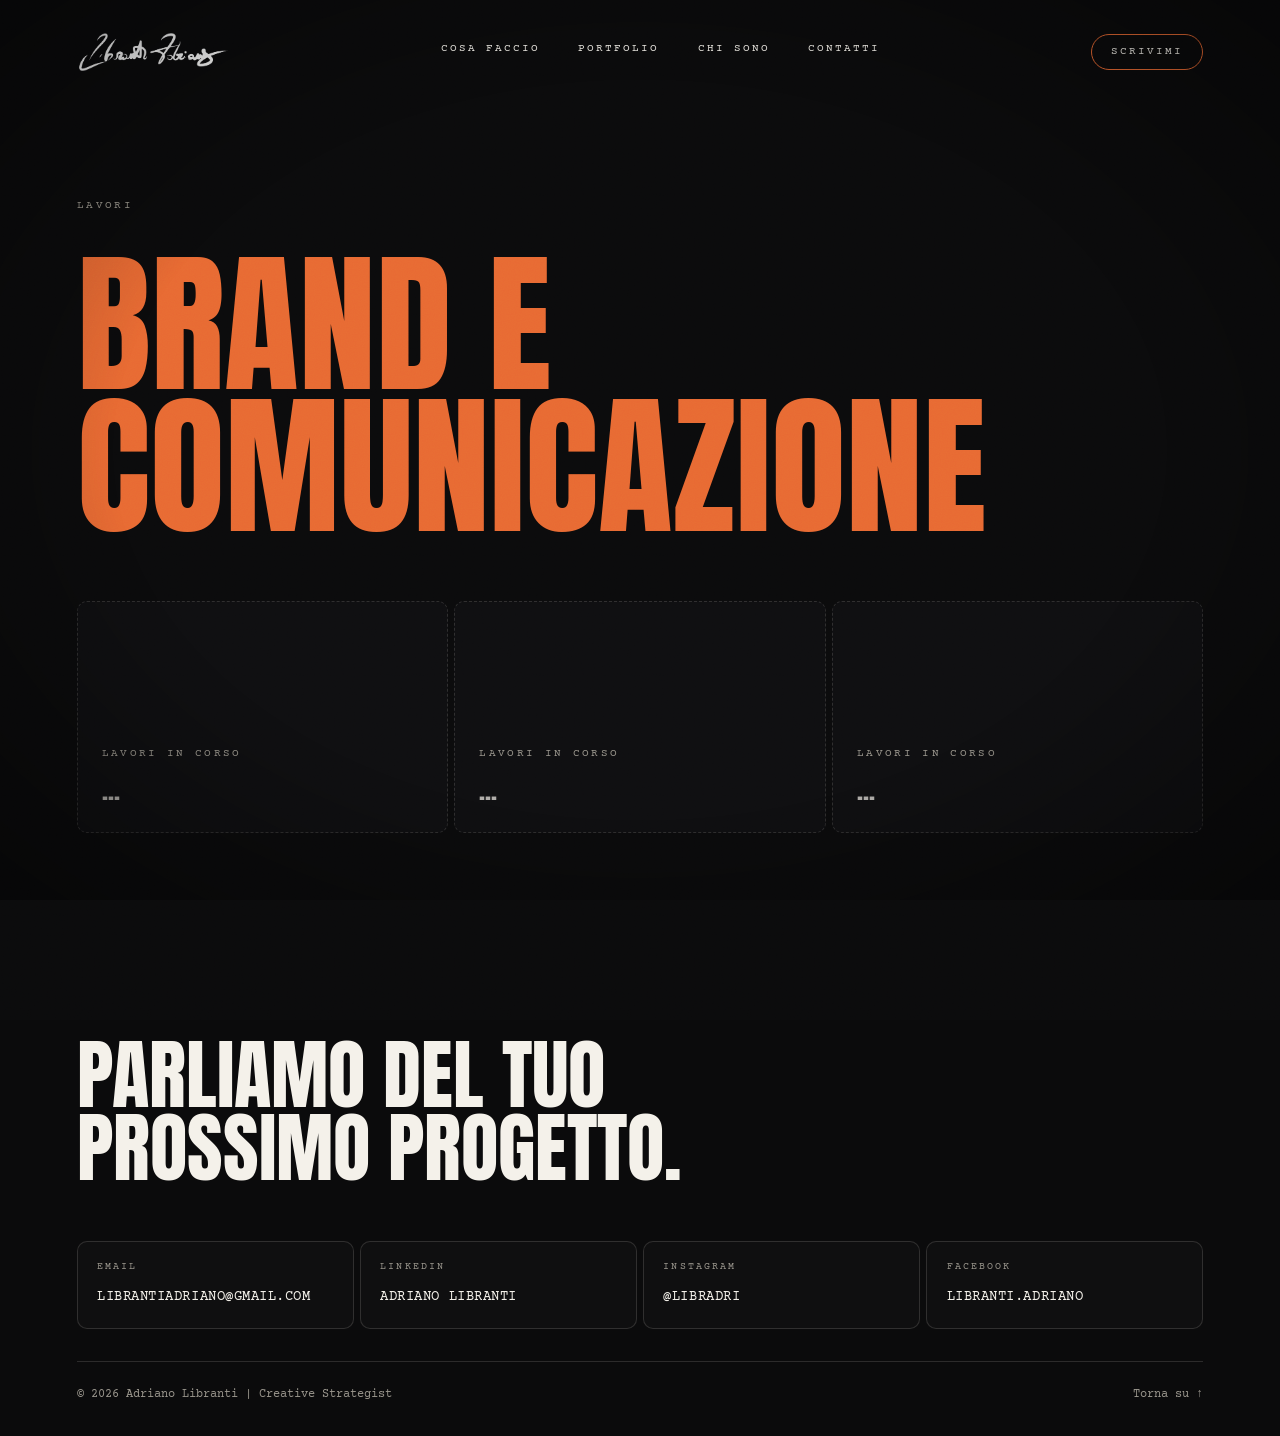
<file: brand-comunicazione.html>
<!DOCTYPE html>
<html lang="it">
<head>
  <meta charset="UTF-8">
  <meta name="viewport" content="width=device-width, initial-scale=1.0">
  <title>Brand e comunicazione | Adriano Libranti</title>
  <meta name="description" content="Adriano Libranti — Progetti di brand e comunicazione: UX, UI, copywriting, identità visiva, social, web, filmmaking.">
  <link rel="icon" type="image/png" href="assets/img/favicon.png">
  <link rel="preconnect" href="https://fonts.googleapis.com">
  <link rel="preconnect" href="https://fonts.gstatic.com" crossorigin>
  <link href="https://fonts.googleapis.com/css2?family=Anton&family=Courier+Prime:ital,wght@0,400;0,700;1,400;1,700&display=swap" rel="stylesheet">
  <link rel="stylesheet" href="assets/css/style.css?v=59">
</head>
<body id="top">
  <div class="cursor" id="cursor" aria-hidden="true">
    <div class="cursor__caret" id="cursorCaret"></div>
  </div>

  <div class="grain" aria-hidden="true"></div>

  <header class="site-header">
    <a href="index.html" class="site-header__logo">
      <img src="assets/img/logo.png" alt="Adriano Libranti">
    </a>

    <nav class="site-header__nav">
      <a href="index.html#servizi">Cosa faccio</a>
      <a href="index.html#lavori">Portfolio</a>
      <a href="index.html#chi-sono">Chi sono</a>
      <a href="index.html#contatti">Contatti</a>
    </nav>

    <a href="mailto:librantiadriano@gmail.com" class="site-header__cta">
      Scrivimi
    </a>
  </header>

  <main>
    <section class="page-hero">
      <a href="lavori.html" class="page-hero__back">Lavori</a>
      <h1 class="page-hero__title reveal" data-cursor="text">Brand e comunicazione</h1>
    </section>

    <section class="projects">
      <div class="projects-grid">
        <div class="project-card project-card--empty reveal">
          <span class="project-card__tag">Lavori in corso</span>
          <span class="project-card__title">...</span>
        </div>
        <div class="project-card project-card--empty reveal">
          <span class="project-card__tag">Lavori in corso</span>
          <span class="project-card__title">...</span>
        </div>
        <div class="project-card project-card--empty reveal">
          <span class="project-card__tag">Lavori in corso</span>
          <span class="project-card__title">...</span>
        </div>
      </div>
    </section>

  </main>

  <footer class="contact" id="contatti">
    <h2 class="contact__title reveal" data-cursor="text">Parliamo del tuo<br>prossimo progetto.</h2>

    <div class="contact__cards reveal">
      <a href="mailto:librantiadriano@gmail.com" class="contact-card">
        <span class="contact-card__label">Email</span>
        <span class="contact-card__value">librantiadriano@gmail.com</span>
      </a>
      <a href="https://www.linkedin.com/in/adriano-libranti-921337409/" target="_blank" rel="noopener" class="contact-card">
        <span class="contact-card__label">LinkedIn</span>
        <span class="contact-card__value">Adriano Libranti</span>
      </a>
      <a href="https://www.instagram.com/libradri" target="_blank" rel="noopener" class="contact-card">
        <span class="contact-card__label">Instagram</span>
        <span class="contact-card__value">@libradri</span>
      </a>
      <a href="https://www.facebook.com/libranti.adriano" target="_blank" rel="noopener" class="contact-card">
        <span class="contact-card__label">Facebook</span>
        <span class="contact-card__value">libranti.adriano</span>
      </a>
    </div>

    <div class="contact__meta">
      <span>© <span id="year"></span> Adriano Libranti | Creative Strategist</span>
      <a href="#top">Torna su ↑</a>
    </div>
  </footer>

  <script src="assets/js/main.js?v=33"></script>
</body>
</html>
</file>
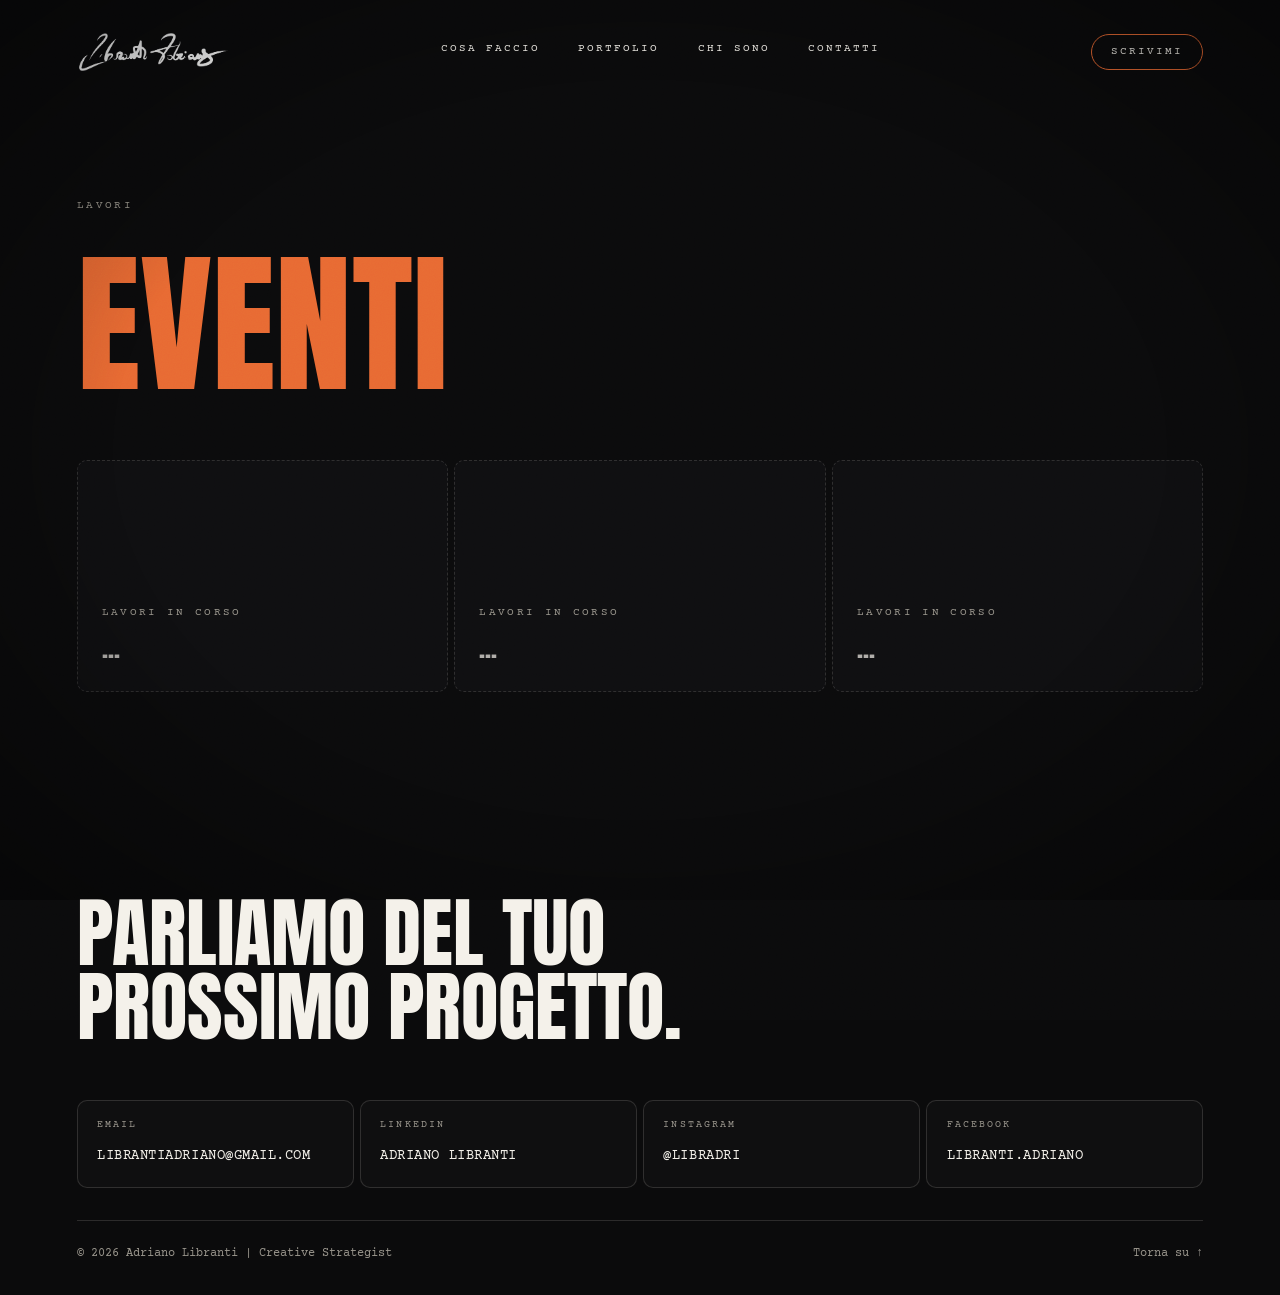
<file: eventi.html>
<!DOCTYPE html>
<html lang="it">
<head>
  <meta charset="UTF-8">
  <meta name="viewport" content="width=device-width, initial-scale=1.0">
  <title>Eventi | Adriano Libranti</title>
  <meta name="description" content="Adriano Libranti — Progetti legati agli eventi: fotografia e filmmaking.">
  <link rel="icon" type="image/png" href="assets/img/favicon.png">
  <link rel="preconnect" href="https://fonts.googleapis.com">
  <link rel="preconnect" href="https://fonts.gstatic.com" crossorigin>
  <link href="https://fonts.googleapis.com/css2?family=Anton&family=Courier+Prime:ital,wght@0,400;0,700;1,400;1,700&display=swap" rel="stylesheet">
  <link rel="stylesheet" href="assets/css/style.css?v=59">
</head>
<body id="top">
  <div class="cursor" id="cursor" aria-hidden="true">
    <div class="cursor__caret" id="cursorCaret"></div>
  </div>

  <div class="grain" aria-hidden="true"></div>

  <header class="site-header">
    <a href="index.html" class="site-header__logo">
      <img src="assets/img/logo.png" alt="Adriano Libranti">
    </a>

    <nav class="site-header__nav">
      <a href="index.html#servizi">Cosa faccio</a>
      <a href="index.html#lavori">Portfolio</a>
      <a href="index.html#chi-sono">Chi sono</a>
      <a href="index.html#contatti">Contatti</a>
    </nav>

    <a href="mailto:librantiadriano@gmail.com" class="site-header__cta">
      Scrivimi
    </a>
  </header>

  <main>
    <section class="page-hero">
      <a href="lavori.html" class="page-hero__back">Lavori</a>
      <h1 class="page-hero__title reveal" data-cursor="text">Eventi</h1>
    </section>

    <section class="projects">
      <div class="projects-grid">
        <div class="project-card project-card--empty reveal">
          <span class="project-card__tag">Lavori in corso</span>
          <span class="project-card__title">...</span>
        </div>
        <div class="project-card project-card--empty reveal">
          <span class="project-card__tag">Lavori in corso</span>
          <span class="project-card__title">...</span>
        </div>
        <div class="project-card project-card--empty reveal">
          <span class="project-card__tag">Lavori in corso</span>
          <span class="project-card__title">...</span>
        </div>
      </div>
    </section>

  </main>

  <footer class="contact" id="contatti">
    <h2 class="contact__title reveal" data-cursor="text">Parliamo del tuo<br>prossimo progetto.</h2>

    <div class="contact__cards reveal">
      <a href="mailto:librantiadriano@gmail.com" class="contact-card">
        <span class="contact-card__label">Email</span>
        <span class="contact-card__value">librantiadriano@gmail.com</span>
      </a>
      <a href="https://www.linkedin.com/in/adriano-libranti-921337409/" target="_blank" rel="noopener" class="contact-card">
        <span class="contact-card__label">LinkedIn</span>
        <span class="contact-card__value">Adriano Libranti</span>
      </a>
      <a href="https://www.instagram.com/libradri" target="_blank" rel="noopener" class="contact-card">
        <span class="contact-card__label">Instagram</span>
        <span class="contact-card__value">@libradri</span>
      </a>
      <a href="https://www.facebook.com/libranti.adriano" target="_blank" rel="noopener" class="contact-card">
        <span class="contact-card__label">Facebook</span>
        <span class="contact-card__value">libranti.adriano</span>
      </a>
    </div>

    <div class="contact__meta">
      <span>© <span id="year"></span> Adriano Libranti | Creative Strategist</span>
      <a href="#top">Torna su ↑</a>
    </div>
  </footer>

  <script src="assets/js/main.js?v=33"></script>
</body>
</html>
</file>
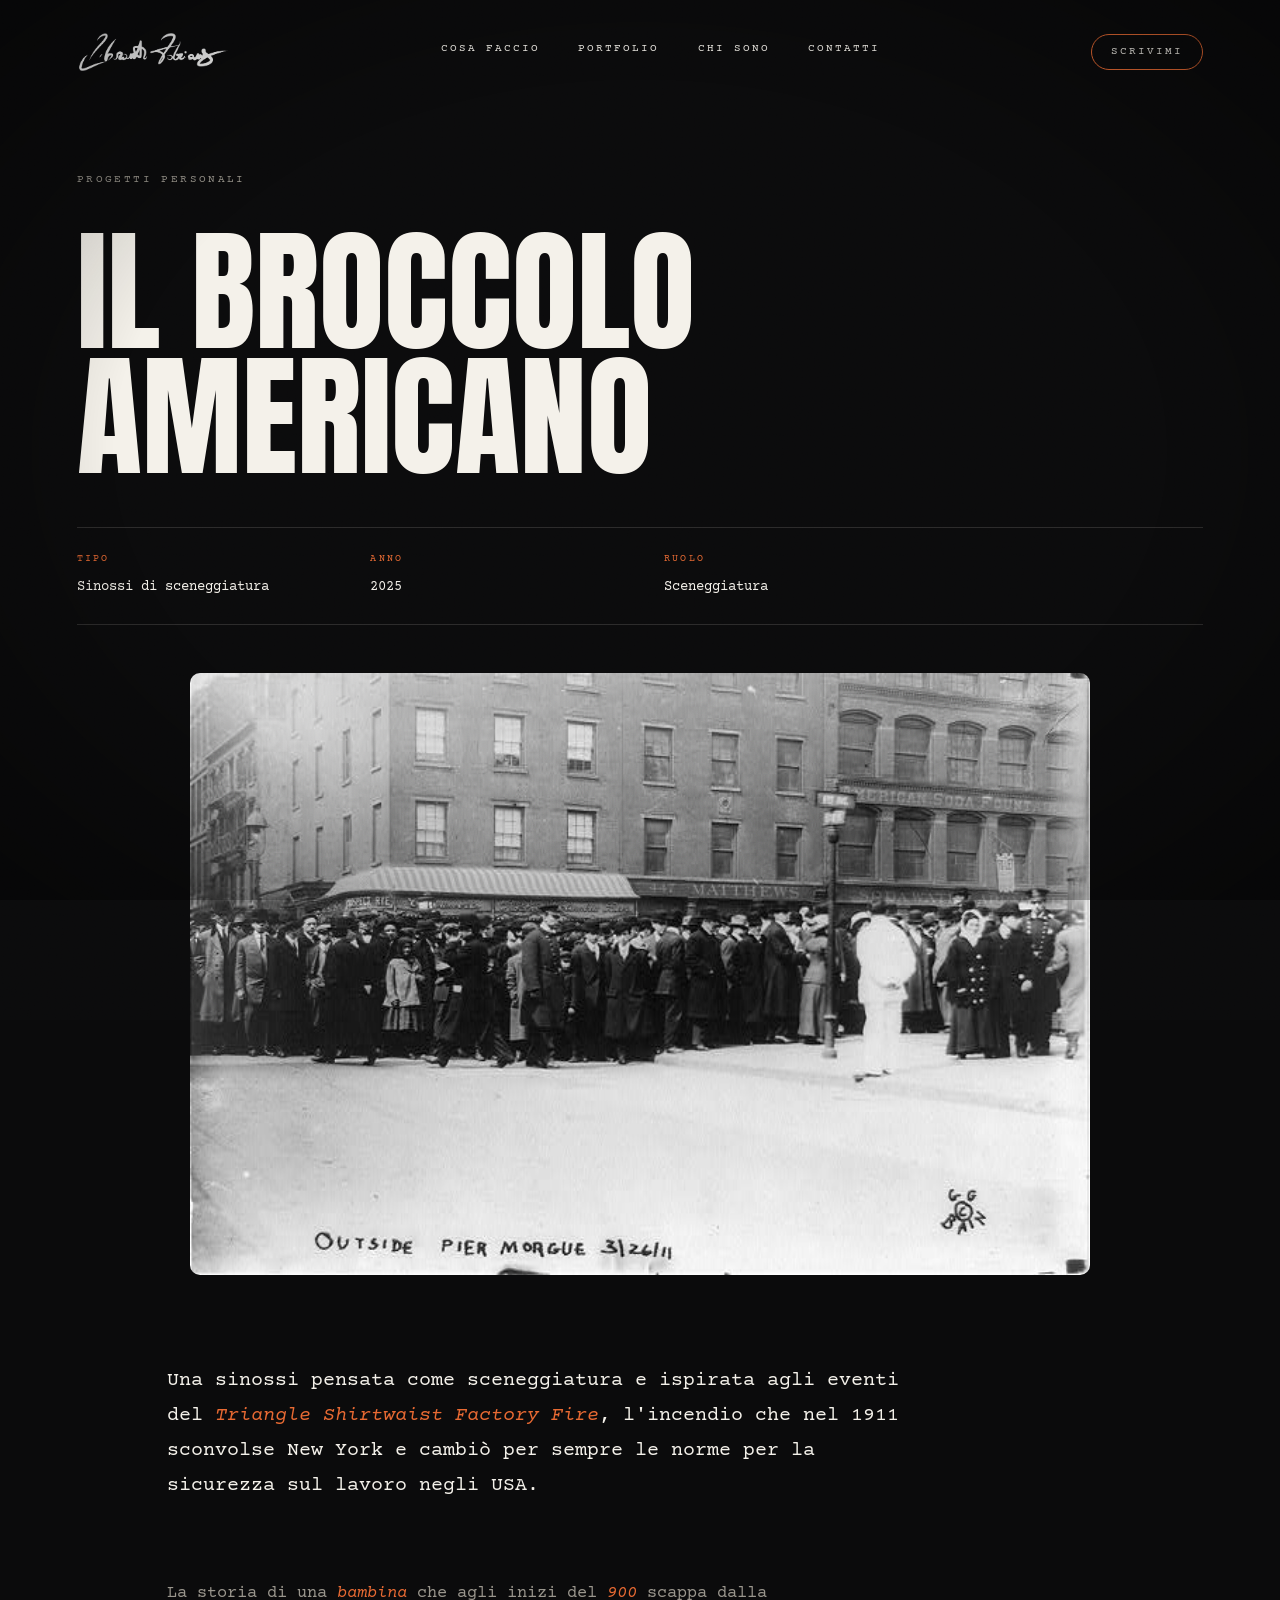
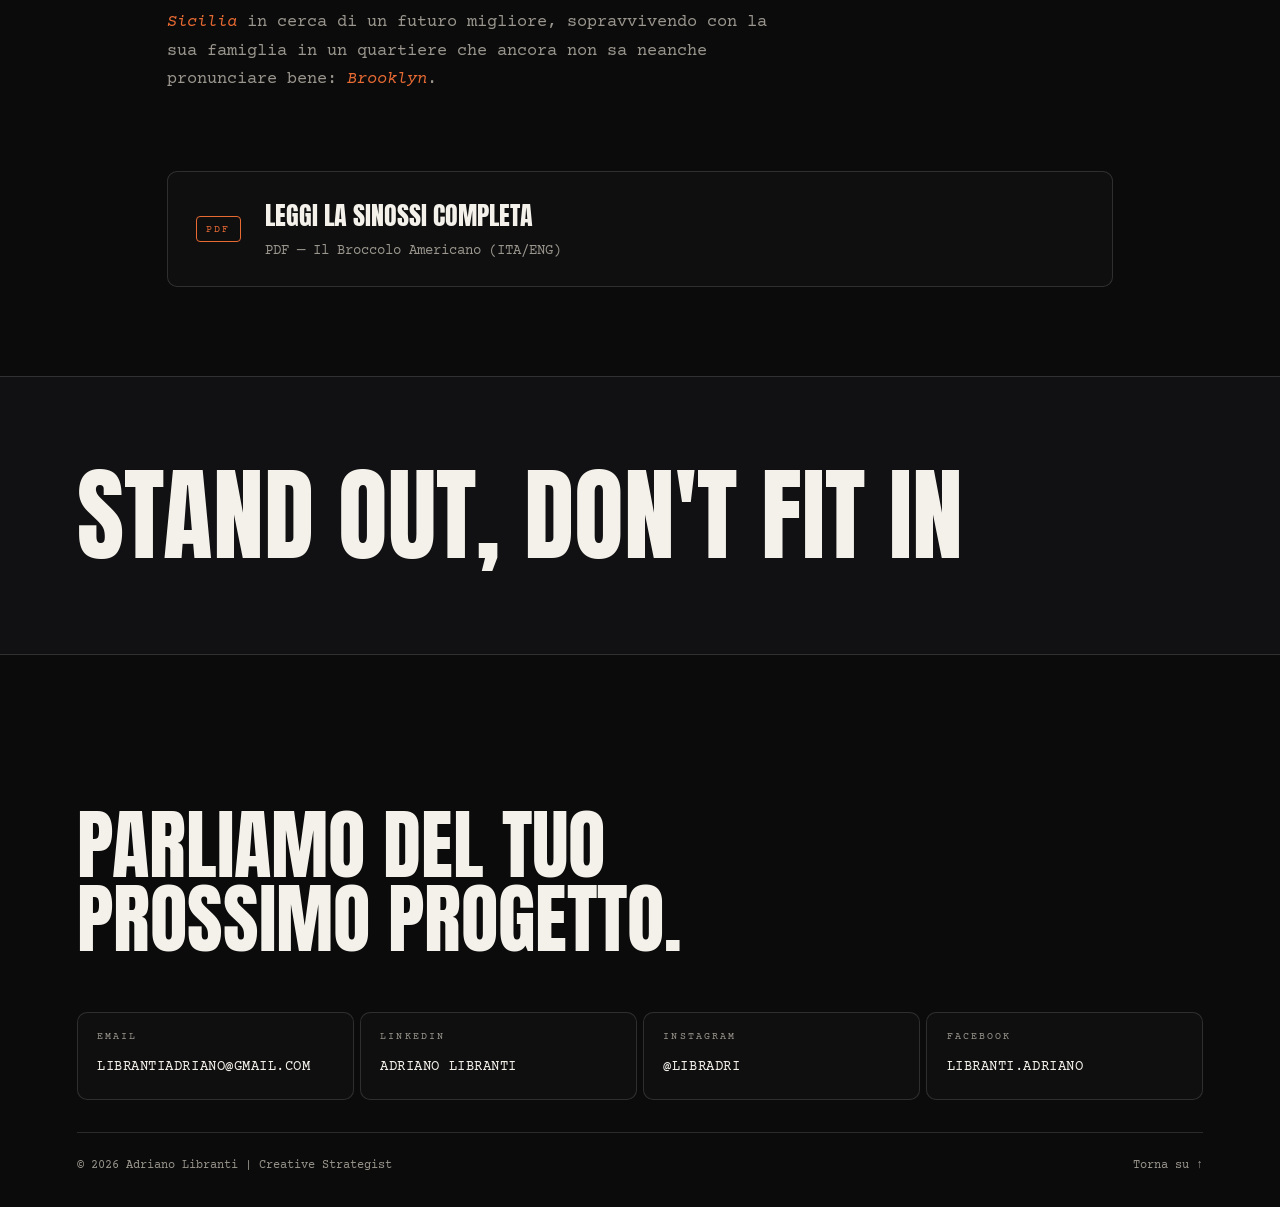
<file: il-broccolo-americano.html>
<!DOCTYPE html>
<html lang="it">
<head>
  <meta charset="UTF-8">
  <meta name="viewport" content="width=device-width, initial-scale=1.0">
  <title>Il broccolo americano | Adriano Libranti</title>
  <meta name="description" content="Adriano Libranti — Il broccolo americano: sinossi di sceneggiatura ispirata al Triangle Fire di New York.">
  <link rel="icon" type="image/png" href="assets/img/favicon.png">
  <link rel="preconnect" href="https://fonts.googleapis.com">
  <link rel="preconnect" href="https://fonts.gstatic.com" crossorigin>
  <link href="https://fonts.googleapis.com/css2?family=Anton&family=Courier+Prime:ital,wght@0,400;0,700;1,400;1,700&display=swap" rel="stylesheet">
  <link rel="stylesheet" href="assets/css/style.css?v=59">
</head>
<body id="top">
  <div class="cursor" id="cursor" aria-hidden="true">
    <div class="cursor__caret" id="cursorCaret"></div>
  </div>

  <div class="grain" aria-hidden="true"></div>

  <header class="site-header">
    <a href="index.html" class="site-header__logo">
      <img src="assets/img/logo.png" alt="Adriano Libranti">
    </a>

    <nav class="site-header__nav">
      <a href="index.html#servizi">Cosa faccio</a>
      <a href="index.html#lavori">Portfolio</a>
      <a href="index.html#chi-sono">Chi sono</a>
      <a href="index.html#contatti">Contatti</a>
    </nav>

    <a href="mailto:librantiadriano@gmail.com" class="site-header__cta">
      Scrivimi
    </a>
  </header>

  <main>
    <section class="project-hero">
      <a href="progetti-personali.html" class="project-hero__back">
        Progetti personali
      </a>

      <h1 class="project-hero__title reveal" data-cursor="text">Il Broccolo Americano</h1>

      <div class="project-hero__meta reveal">
        <div class="project-hero__meta-item">
          <span class="project-hero__meta-label">Tipo</span>
          <span class="project-hero__meta-value">Sinossi di sceneggiatura</span>
        </div>
        <div class="project-hero__meta-item">
          <span class="project-hero__meta-label">Anno</span>
          <span class="project-hero__meta-value">2025</span>
        </div>
        <div class="project-hero__meta-item">
          <span class="project-hero__meta-label">Ruolo</span>
          <span class="project-hero__meta-value">Sceneggiatura</span>
        </div>
      </div>

      <div
        class="project-hero__cover project-hero__cover--small reveal"
        aria-hidden="true"
        style="background-image: url('assets/img/progetti/Il_broccolo_americano/galleria/cover.jpg'); aspect-ratio: 640 / 428;"
      ></div>
    </section>

    <div class="project-body">
      <p class="project-body__text reveal">
        Una sinossi pensata come sceneggiatura e ispirata agli eventi del
        <em>Triangle Shirtwaist Factory Fire</em>, l'incendio che nel
        1911 sconvolse New York e cambiò per sempre le norme per la
        sicurezza sul lavoro negli USA.
      </p>
      <p class="project-body__text reveal">La storia di una <em>bambina</em> che agli inizi del <em>900</em> scappa dalla <em>Sicilia</em> in cerca di un futuro migliore, sopravvivendo con la sua famiglia in un quartiere che ancora non sa neanche pronunciare bene: <em>Brooklyn</em>.</p>

      <a
        href="assets/img/progetti/Il_broccolo_americano/Il%20Broccolo%20Americano%20ita_eng.pdf"
        class="project-document reveal"
        target="_blank"
        rel="noopener"
      >
        <span class="project-document__icon" aria-hidden="true">PDF</span>
        <span>
          <span class="project-document__title">Leggi la sinossi completa</span>
          <span class="project-document__meta">PDF — Il Broccolo Americano (ITA/ENG)</span>
        </span>
      </a>

    </div>

    <a href="stand-out-dont-fit-in.html" class="project-next reveal">
      <span class="project-next__title">Stand out, don't fit in</span>
    </a>

  </main>

  <footer class="contact" id="contatti">
    <h2 class="contact__title reveal" data-cursor="text">Parliamo del tuo<br>prossimo progetto.</h2>

    <div class="contact__cards reveal">
      <a href="mailto:librantiadriano@gmail.com" class="contact-card">
        <span class="contact-card__label">Email</span>
        <span class="contact-card__value">librantiadriano@gmail.com</span>
      </a>
      <a href="https://www.linkedin.com/in/adriano-libranti-921337409/" target="_blank" rel="noopener" class="contact-card">
        <span class="contact-card__label">LinkedIn</span>
        <span class="contact-card__value">Adriano Libranti</span>
      </a>
      <a href="https://www.instagram.com/libradri" target="_blank" rel="noopener" class="contact-card">
        <span class="contact-card__label">Instagram</span>
        <span class="contact-card__value">@libradri</span>
      </a>
      <a href="https://www.facebook.com/libranti.adriano" target="_blank" rel="noopener" class="contact-card">
        <span class="contact-card__label">Facebook</span>
        <span class="contact-card__value">libranti.adriano</span>
      </a>
    </div>

    <div class="contact__meta">
      <span>© <span id="year"></span> Adriano Libranti | Creative Strategist</span>
      <a href="#top">Torna su ↑</a>
    </div>
  </footer>

  <script src="assets/js/main.js?v=33"></script>
</body>
</html>
</file>
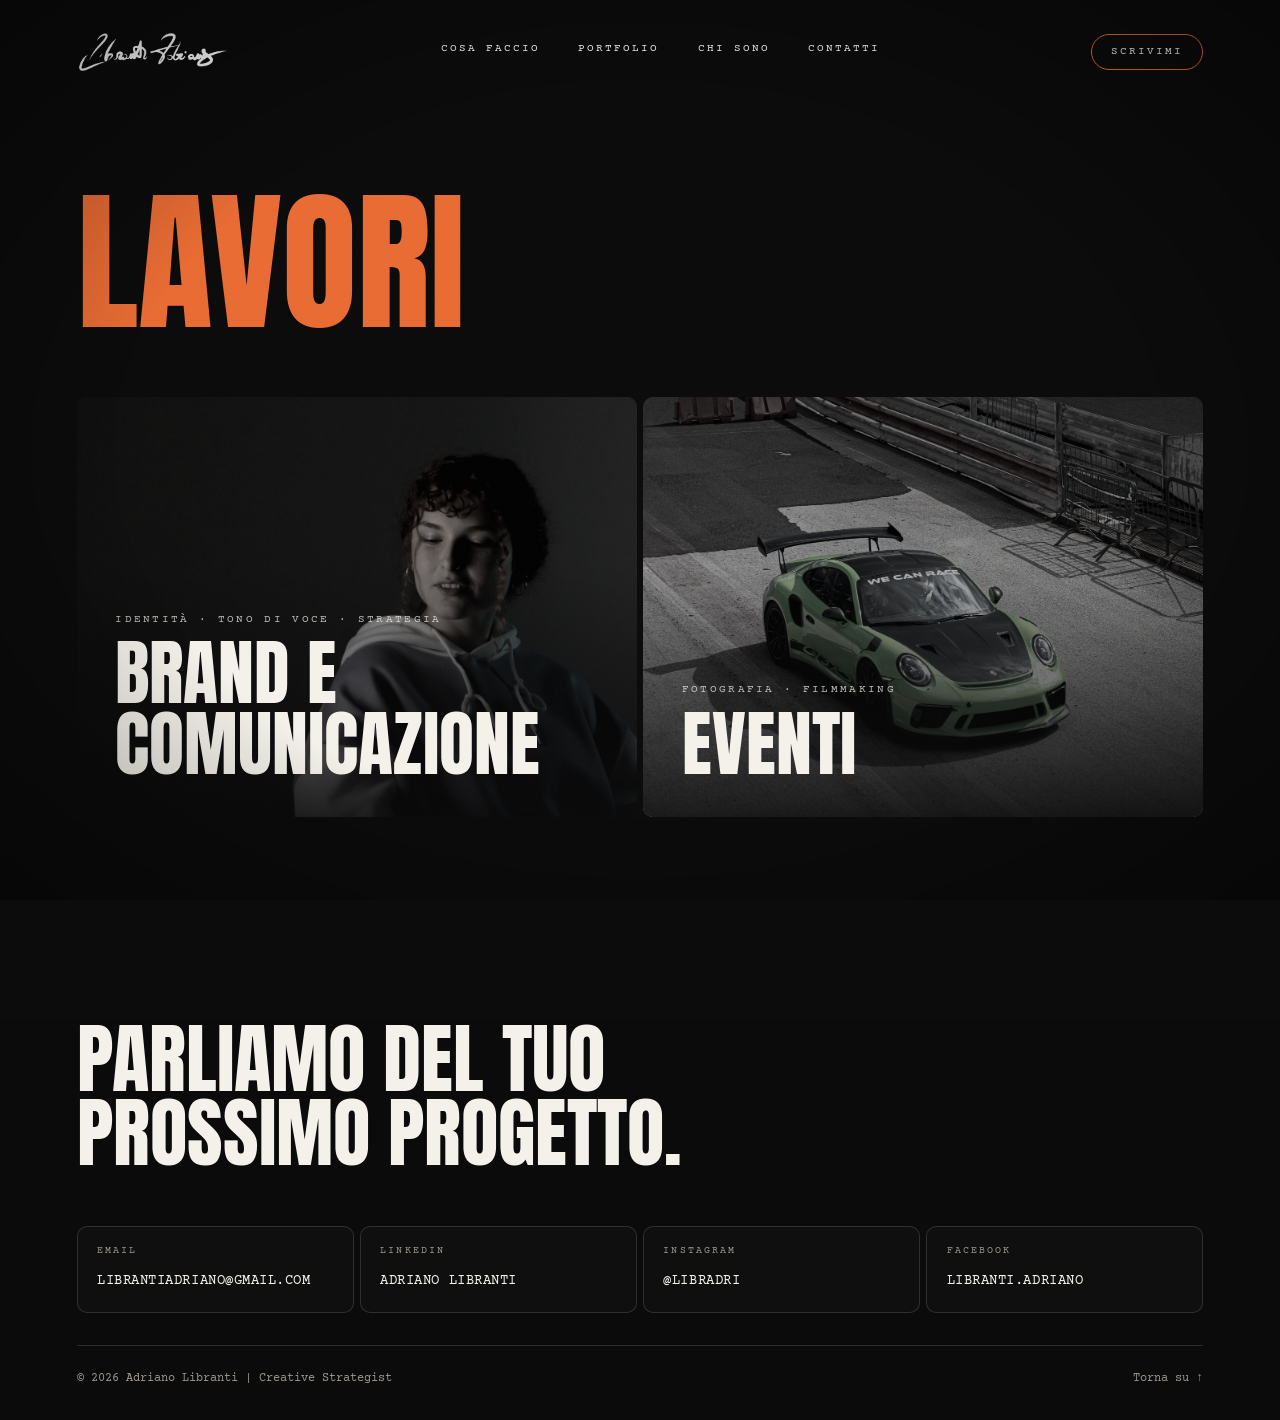
<file: lavori.html>
<!DOCTYPE html>
<html lang="it">
<head>
  <meta charset="UTF-8">
  <meta name="viewport" content="width=device-width, initial-scale=1.0">
  <title>Lavori | Adriano Libranti</title>
  <meta name="description" content="Adriano Libranti — Lavori. Brand e comunicazione, ed eventi: due ambiti, uno sguardo da creative strategist.">
  <link rel="icon" type="image/png" href="assets/img/favicon.png">
  <link rel="preconnect" href="https://fonts.googleapis.com">
  <link rel="preconnect" href="https://fonts.gstatic.com" crossorigin>
  <link href="https://fonts.googleapis.com/css2?family=Anton&family=Courier+Prime:ital,wght@0,400;0,700;1,400;1,700&display=swap" rel="stylesheet">
  <link rel="stylesheet" href="assets/css/style.css?v=59">
</head>
<body id="top">
  <div class="cursor" id="cursor" aria-hidden="true">
    <div class="cursor__caret" id="cursorCaret"></div>
  </div>

  <div class="grain" aria-hidden="true"></div>

  <header class="site-header">
    <a href="index.html" class="site-header__logo">
      <img src="assets/img/logo.png" alt="Adriano Libranti">
    </a>

    <nav class="site-header__nav">
      <a href="index.html#servizi">Cosa faccio</a>
      <a href="index.html#lavori">Portfolio</a>
      <a href="index.html#chi-sono">Chi sono</a>
      <a href="index.html#contatti">Contatti</a>
    </nav>

    <a href="mailto:librantiadriano@gmail.com" class="site-header__cta">
      Scrivimi
    </a>
  </header>

  <main>
    <section class="page-hero">
      <h1 class="page-hero__title reveal" data-cursor="text">Lavori</h1>
    </section>

    <section class="work work--page">
      <div class="work__grid">
        <a href="brand-comunicazione.html" class="work-card work-card--media reveal">
          <img src="assets/img/home/gallery-09.jpg" alt="" class="work-card__img">
          <span class="work-card__meta">Identità · Tono di voce · Strategia</span>
          <span class="work-card__title">Brand e comunicazione</span>
        </a>
        <a href="eventi.html" class="work-card work-card--media reveal">
          <img src="assets/img/home/gallery-06.jpg" alt="" class="work-card__img">
          <span class="work-card__meta">Fotografia · Filmmaking</span>
          <span class="work-card__title">Eventi</span>
        </a>
      </div>
    </section>

  </main>

  <footer class="contact" id="contatti">
    <h2 class="contact__title reveal" data-cursor="text">Parliamo del tuo<br>prossimo progetto.</h2>

    <div class="contact__cards reveal">
      <a href="mailto:librantiadriano@gmail.com" class="contact-card">
        <span class="contact-card__label">Email</span>
        <span class="contact-card__value">librantiadriano@gmail.com</span>
      </a>
      <a href="https://www.linkedin.com/in/adriano-libranti-921337409/" target="_blank" rel="noopener" class="contact-card">
        <span class="contact-card__label">LinkedIn</span>
        <span class="contact-card__value">Adriano Libranti</span>
      </a>
      <a href="https://www.instagram.com/libradri" target="_blank" rel="noopener" class="contact-card">
        <span class="contact-card__label">Instagram</span>
        <span class="contact-card__value">@libradri</span>
      </a>
      <a href="https://www.facebook.com/libranti.adriano" target="_blank" rel="noopener" class="contact-card">
        <span class="contact-card__label">Facebook</span>
        <span class="contact-card__value">libranti.adriano</span>
      </a>
    </div>

    <div class="contact__meta">
      <span>© <span id="year"></span> Adriano Libranti | Creative Strategist</span>
      <a href="#top">Torna su ↑</a>
    </div>
  </footer>

  <script src="assets/js/main.js?v=33"></script>
</body>
</html>
</file>
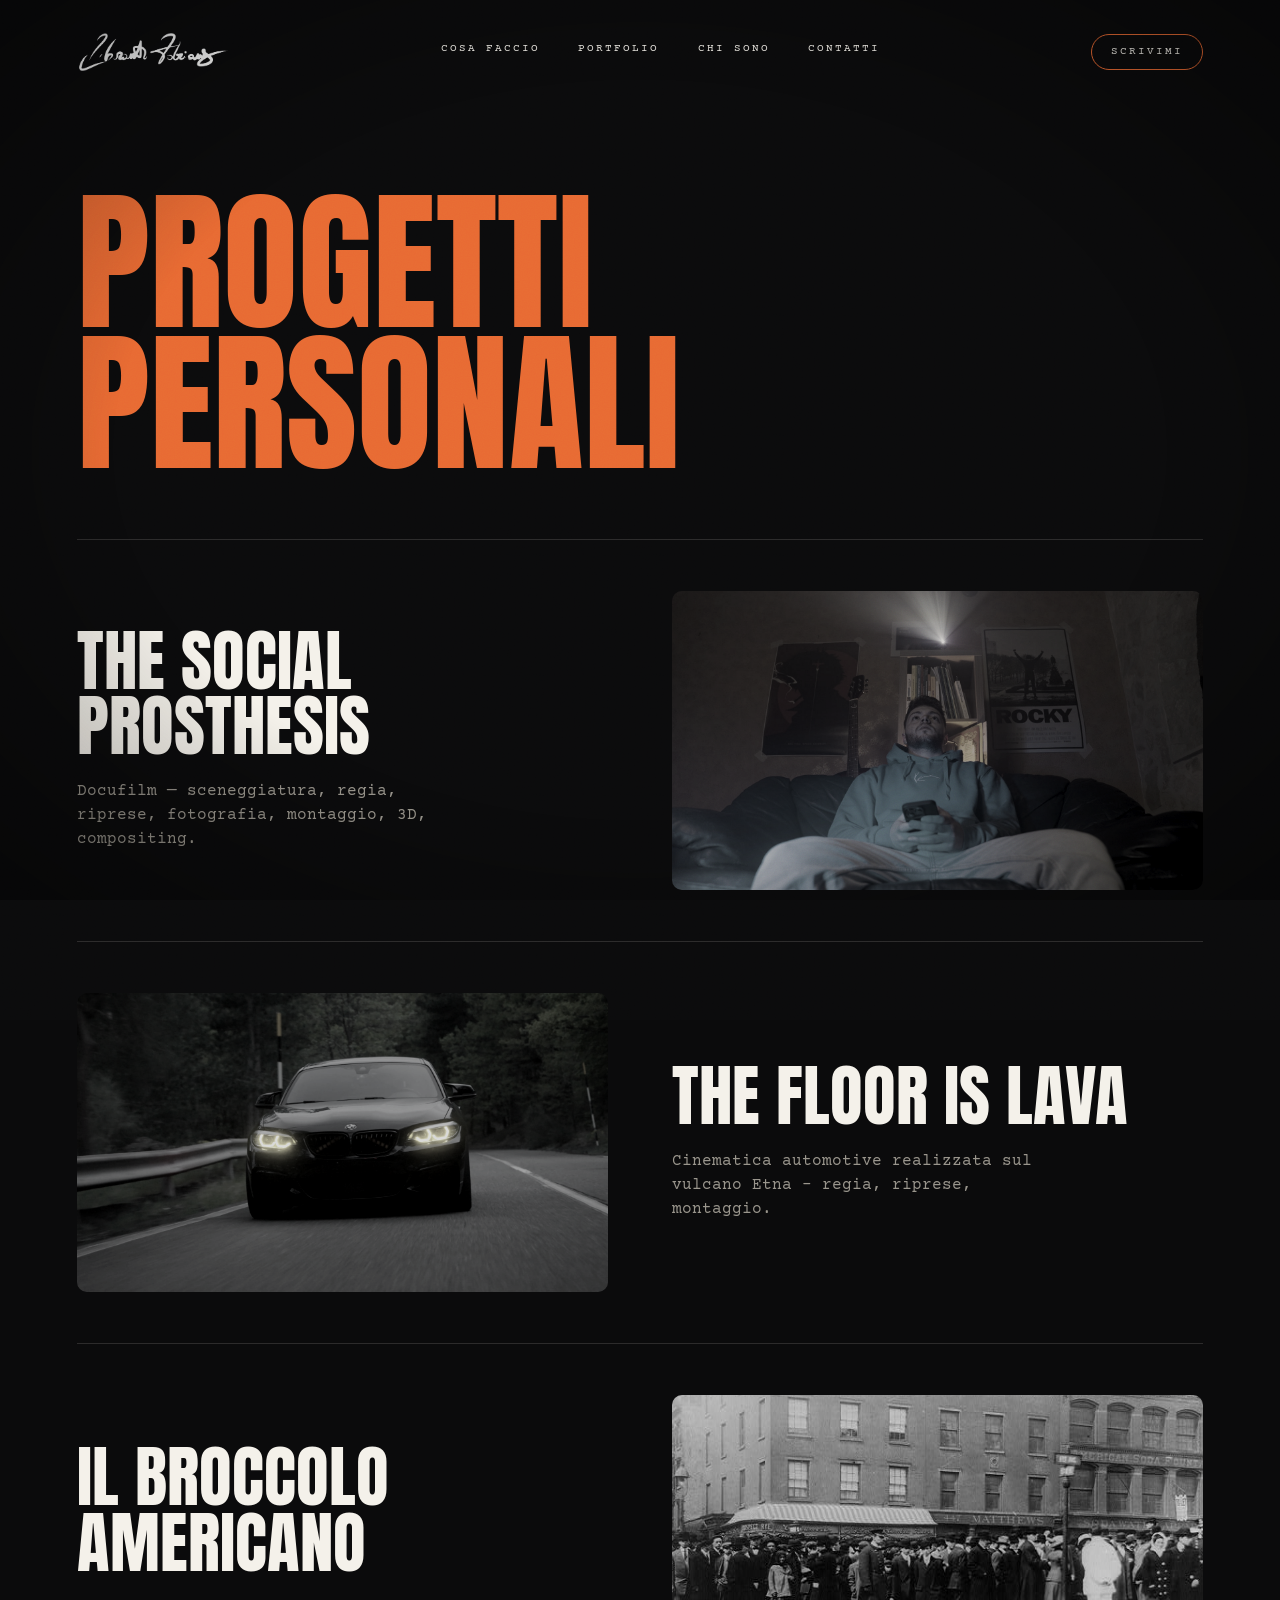
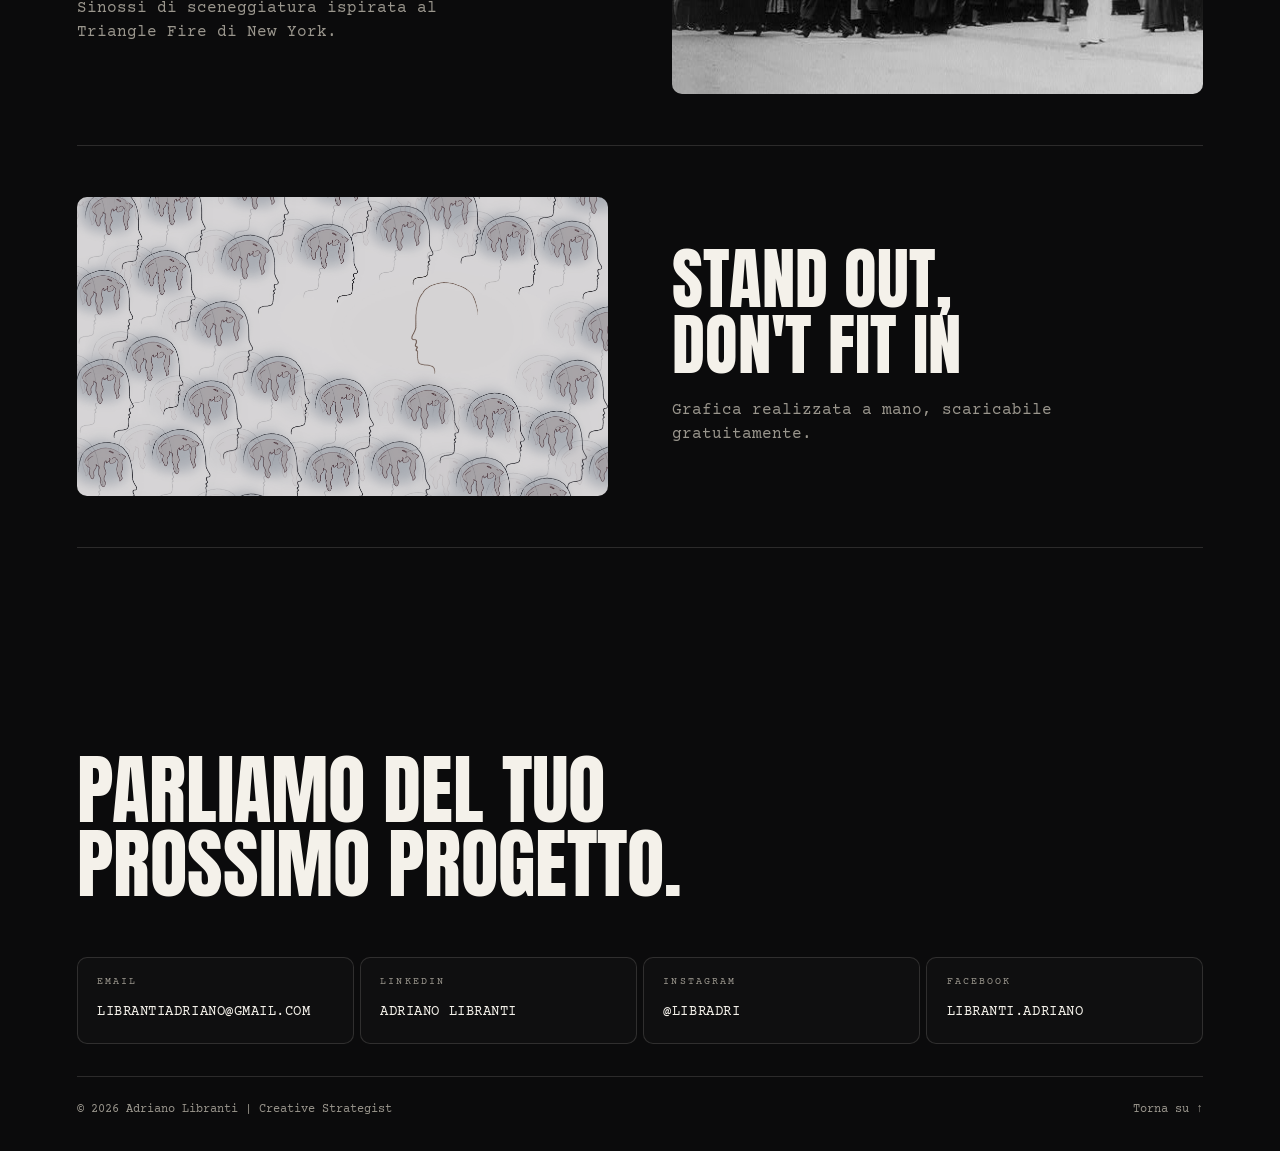
<file: progetti-personali.html>
<!DOCTYPE html>
<html lang="it">
<head>
  <meta charset="UTF-8">
  <meta name="viewport" content="width=device-width, initial-scale=1.0">
  <title>Progetti personali | Adriano Libranti</title>
  <meta name="description" content="Adriano Libranti — Progetti personali e corti: lavori indipendenti al di fuori dei progetti per i clienti.">
  <link rel="icon" type="image/png" href="assets/img/favicon.png">
  <link rel="preconnect" href="https://fonts.googleapis.com">
  <link rel="preconnect" href="https://fonts.gstatic.com" crossorigin>
  <link href="https://fonts.googleapis.com/css2?family=Anton&family=Courier+Prime:ital,wght@0,400;0,700;1,400;1,700&display=swap" rel="stylesheet">
  <link rel="stylesheet" href="assets/css/style.css?v=59">
</head>
<body id="top">
  <div class="cursor" id="cursor" aria-hidden="true">
    <div class="cursor__caret" id="cursorCaret"></div>
  </div>

  <div class="grain" aria-hidden="true"></div>

  <header class="site-header">
    <a href="index.html" class="site-header__logo">
      <img src="assets/img/logo.png" alt="Adriano Libranti">
    </a>

    <nav class="site-header__nav">
      <a href="index.html#servizi">Cosa faccio</a>
      <a href="index.html#lavori">Portfolio</a>
      <a href="index.html#chi-sono">Chi sono</a>
      <a href="index.html#contatti">Contatti</a>
    </nav>

    <a href="mailto:librantiadriano@gmail.com" class="site-header__cta">
      Scrivimi
    </a>
  </header>

  <main>
    <section class="page-hero">
      <h1 class="page-hero__title reveal" data-cursor="text">Progetti personali</h1>
    </section>

    <section class="strip-list">
      <a href="the_social_prosthesis.html" class="project-strip reveal">
        <div class="project-strip__body">
          <h2 class="project-strip__title">The Social Prosthesis</h2>
          <p class="project-strip__desc">Docufilm — sceneggiatura, regia, riprese, fotografia, montaggio, 3D, compositing.</p>
        </div>
        <div class="project-strip__frame">
          <div class="project-strip__preview" style="background-image: url('assets/img/progetti/the-social-prosthesis/galleria/cover.jpg')"></div>
        </div>
      </a>
      <a href="the-floor-is-lava.html" class="project-strip reveal">
        <div class="project-strip__body">
          <h2 class="project-strip__title">The Floor is Lava</h2>
          <p class="project-strip__desc">Cinematica automotive realizzata sul vulcano Etna - regia, riprese, montaggio.</p>
        </div>
        <div class="project-strip__frame">
          <div class="project-strip__preview" style="background-image: url('assets/img/progetti/the_floor_is_lava/galleria/cover.jpg')"></div>
        </div>
      </a>
      <a href="il-broccolo-americano.html" class="project-strip reveal">
        <div class="project-strip__body">
          <h2 class="project-strip__title">Il Broccolo Americano</h2>
          <p class="project-strip__desc">Sinossi di sceneggiatura ispirata al Triangle Fire di New York.</p>
        </div>
        <div class="project-strip__frame">
          <div class="project-strip__preview" style="background-image: url('assets/img/progetti/Il_broccolo_americano/galleria/cover.jpg'); background-size: 113%; background-position: center 20%;"></div>
        </div>
      </a>
      <a href="stand-out-dont-fit-in.html" class="project-strip reveal">
        <div class="project-strip__body">
          <h2 class="project-strip__title">Stand out, don't fit in</h2>
          <p class="project-strip__desc">Grafica realizzata a mano, scaricabile gratuitamente.</p>
        </div>
        <div class="project-strip__frame">
          <div class="project-strip__preview" style="background-image: url('assets/img/progetti/stand_out_don%27t_fit_in/cover.jpg')"></div>
        </div>
      </a>
    </section>

  </main>

  <footer class="contact" id="contatti">
    <h2 class="contact__title reveal" data-cursor="text">Parliamo del tuo<br>prossimo progetto.</h2>

    <div class="contact__cards reveal">
      <a href="mailto:librantiadriano@gmail.com" class="contact-card">
        <span class="contact-card__label">Email</span>
        <span class="contact-card__value">librantiadriano@gmail.com</span>
      </a>
      <a href="https://www.linkedin.com/in/adriano-libranti-921337409/" target="_blank" rel="noopener" class="contact-card">
        <span class="contact-card__label">LinkedIn</span>
        <span class="contact-card__value">Adriano Libranti</span>
      </a>
      <a href="https://www.instagram.com/libradri" target="_blank" rel="noopener" class="contact-card">
        <span class="contact-card__label">Instagram</span>
        <span class="contact-card__value">@libradri</span>
      </a>
      <a href="https://www.facebook.com/libranti.adriano" target="_blank" rel="noopener" class="contact-card">
        <span class="contact-card__label">Facebook</span>
        <span class="contact-card__value">libranti.adriano</span>
      </a>
    </div>

    <div class="contact__meta">
      <span>© <span id="year"></span> Adriano Libranti | Creative Strategist</span>
      <a href="#top">Torna su ↑</a>
    </div>
  </footer>

  <script src="assets/js/main.js?v=33"></script>
</body>
</html>
</file>
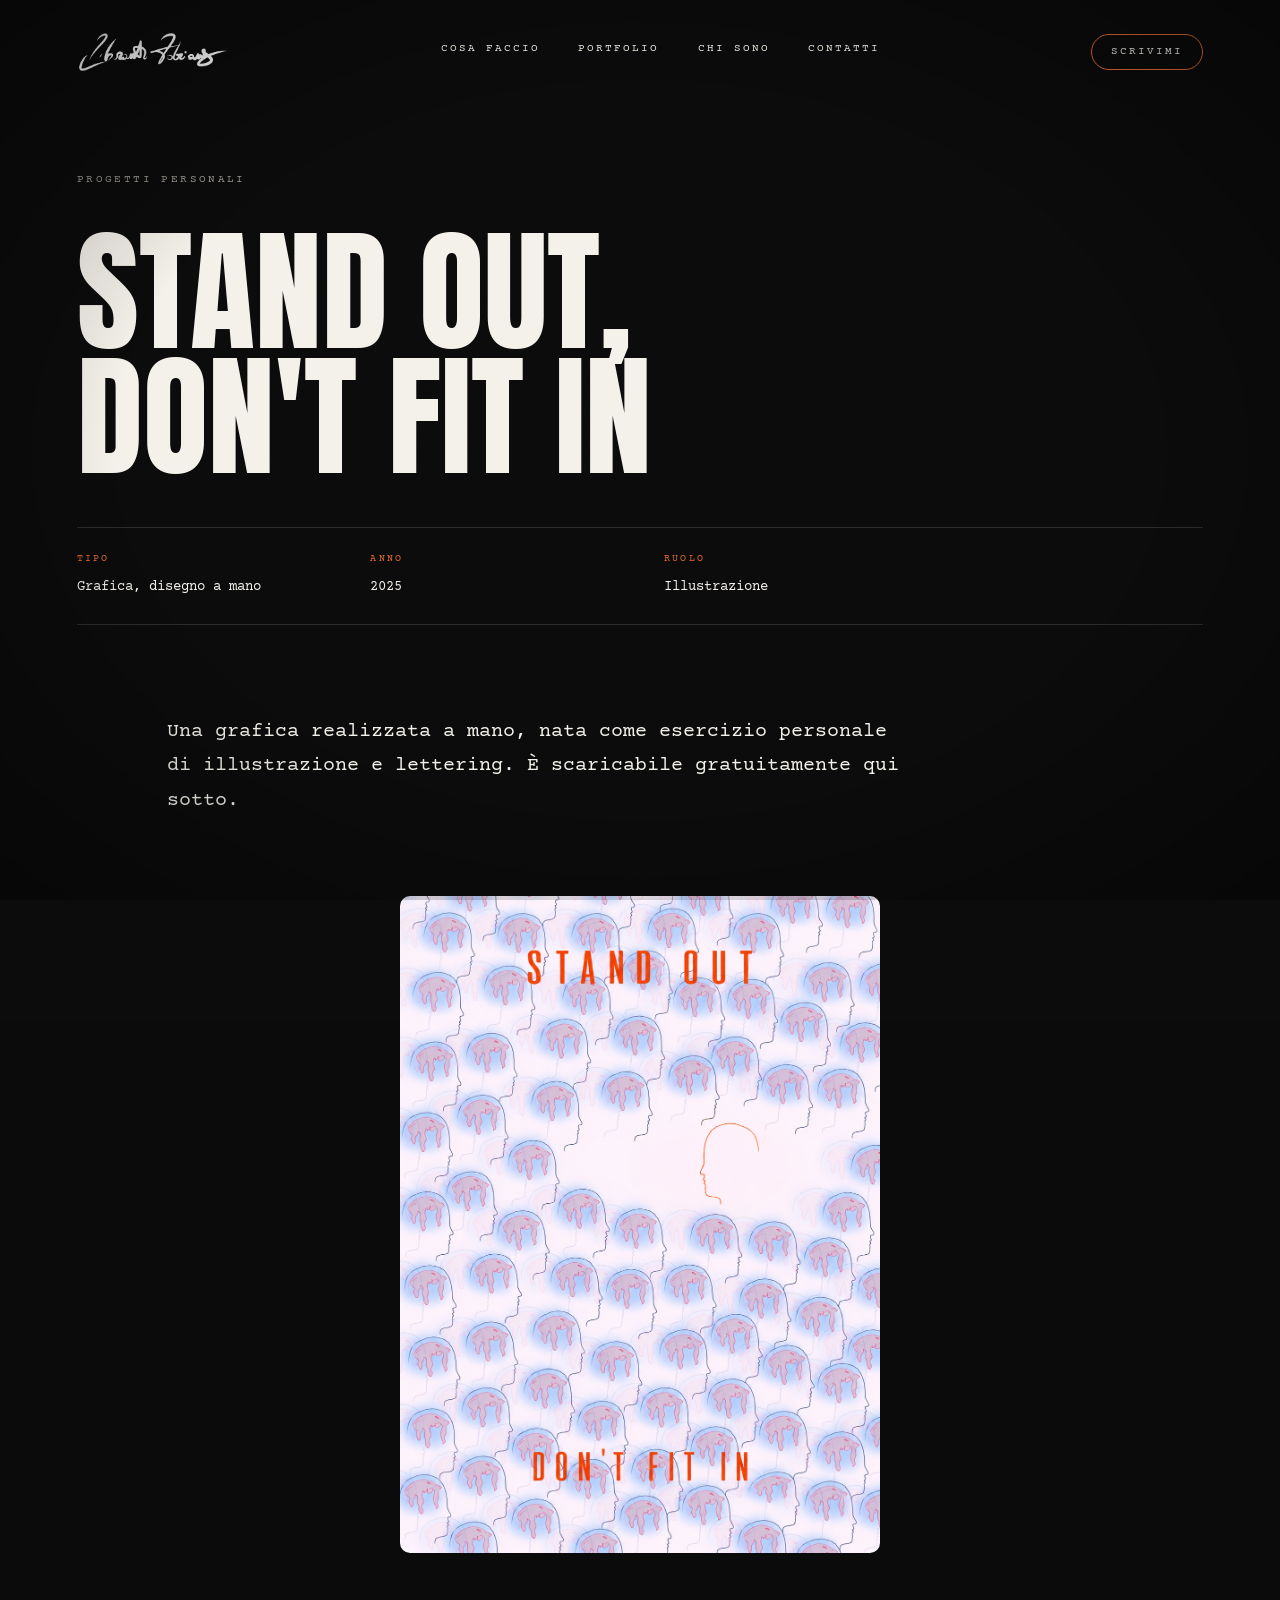
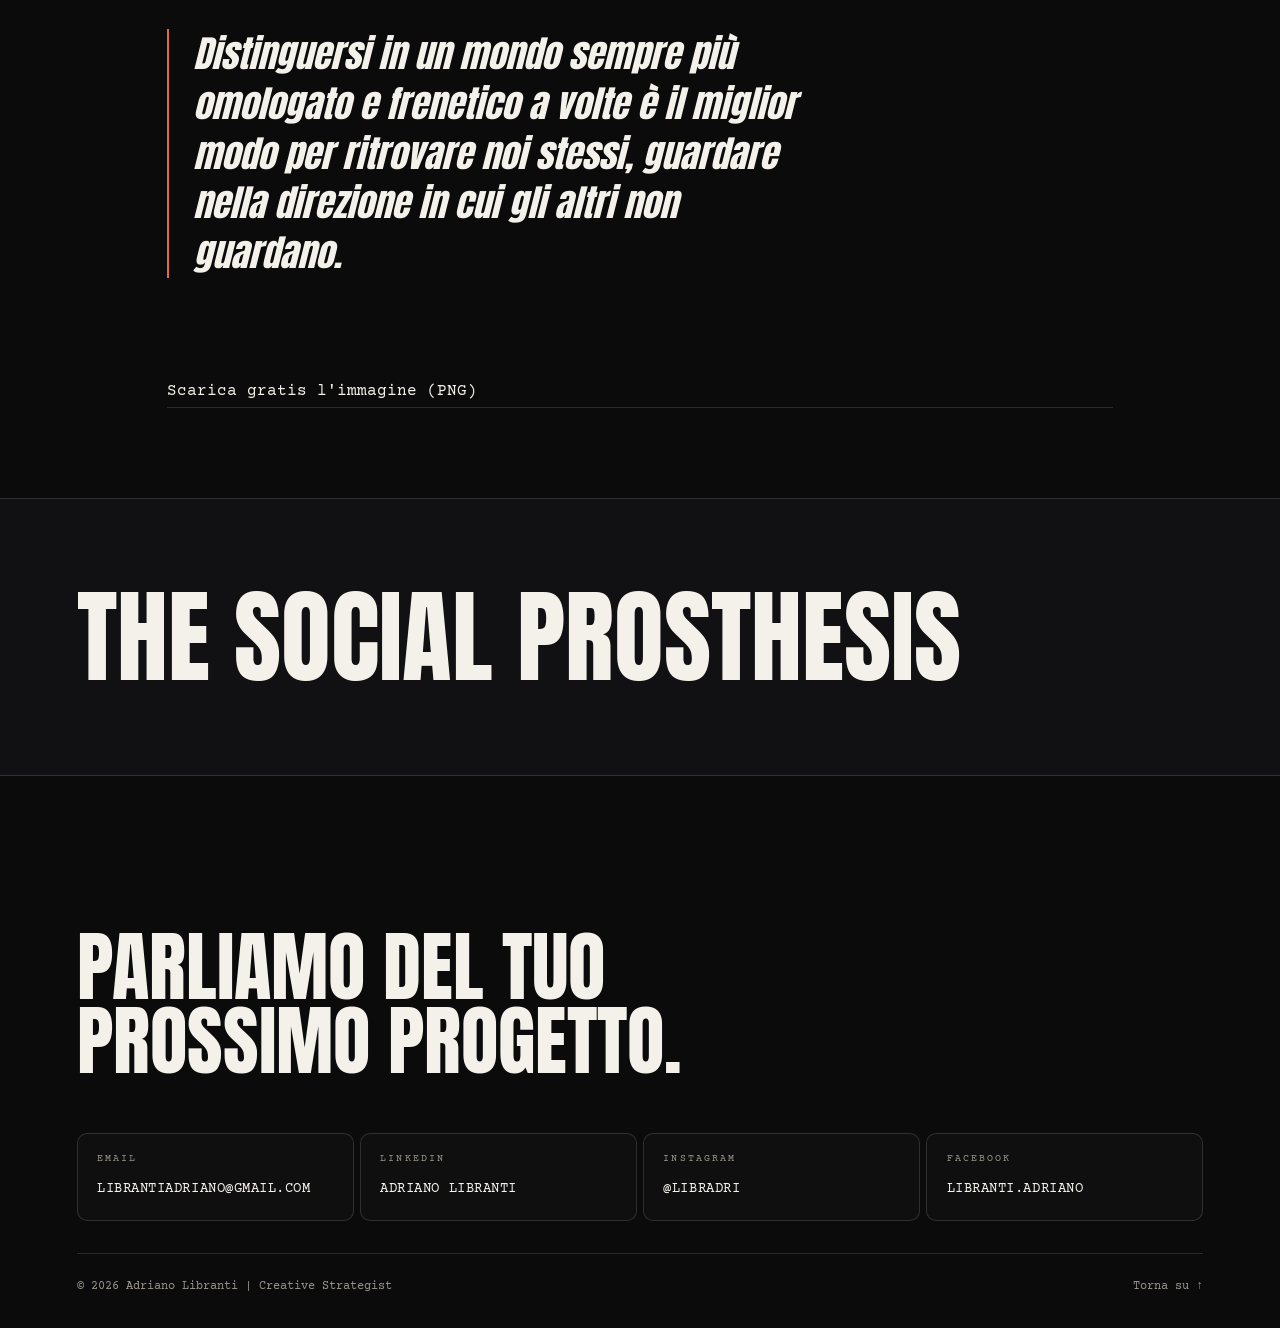
<file: stand-out-dont-fit-in.html>
<!DOCTYPE html>
<html lang="it">
<head>
  <meta charset="UTF-8">
  <meta name="viewport" content="width=device-width, initial-scale=1.0">
  <title>Stand out, don't fit in | Adriano Libranti</title>
  <meta name="description" content="Adriano Libranti — Stand out, don't fit in: una grafica realizzata a mano, scaricabile gratuitamente.">
  <link rel="icon" type="image/png" href="assets/img/favicon.png">
  <link rel="preconnect" href="https://fonts.googleapis.com">
  <link rel="preconnect" href="https://fonts.gstatic.com" crossorigin>
  <link href="https://fonts.googleapis.com/css2?family=Anton&family=Courier+Prime:ital,wght@0,400;0,700;1,400;1,700&display=swap" rel="stylesheet">
  <link rel="stylesheet" href="assets/css/style.css?v=59">
</head>
<body id="top">
  <div class="cursor" id="cursor" aria-hidden="true">
    <div class="cursor__caret" id="cursorCaret"></div>
  </div>

  <div class="grain" aria-hidden="true"></div>

  <header class="site-header">
    <a href="index.html" class="site-header__logo">
      <img src="assets/img/logo.png" alt="Adriano Libranti">
    </a>

    <nav class="site-header__nav">
      <a href="index.html#servizi">Cosa faccio</a>
      <a href="index.html#lavori">Portfolio</a>
      <a href="index.html#chi-sono">Chi sono</a>
      <a href="index.html#contatti">Contatti</a>
    </nav>

    <a href="mailto:librantiadriano@gmail.com" class="site-header__cta">
      Scrivimi
    </a>
  </header>

  <main>
    <section class="project-hero">
      <a href="progetti-personali.html" class="project-hero__back">
        Progetti personali
      </a>

      <h1 class="project-hero__title reveal" data-cursor="text">Stand out, don't fit in</h1>

      <div class="project-hero__meta reveal">
        <div class="project-hero__meta-item">
          <span class="project-hero__meta-label">Tipo</span>
          <span class="project-hero__meta-value">Grafica, disegno a mano</span>
        </div>
        <div class="project-hero__meta-item">
          <span class="project-hero__meta-label">Anno</span>
          <span class="project-hero__meta-value">2025</span>
        </div>
        <div class="project-hero__meta-item">
          <span class="project-hero__meta-label">Ruolo</span>
          <span class="project-hero__meta-value">Illustrazione</span>
        </div>
      </div>

    </section>

    <div class="project-body">
      <p class="project-body__text reveal">
        Una grafica realizzata a mano, nata come esercizio
        personale di illustrazione e lettering. È scaricabile
        gratuitamente qui sotto.
      </p>

      <img
        class="project-artwork reveal"
        src="assets/img/progetti/stand_out_don%27t_fit_in/Stand%20out%2C%20don%27t%20fit%20in.png"
        alt="Stand out, don't fit in — grafica illustrata a mano"
        loading="lazy"
      >
      <p class="project-quote reveal">
        Distinguersi in un mondo sempre più omologato e frenetico a
        volte è il miglior modo per ritrovare noi stessi, guardare nella
        direzione in cui gli altri non guardano.
      </p>

      <a
        href="assets/img/progetti/stand_out_don%27t_fit_in/Stand%20out%2C%20don%27t%20fit%20in.png"
        download
        class="link-arrow reveal"
      >
        Scarica gratis l'immagine (PNG)
      </a>

    </div>

    <a href="the_social_prosthesis.html" class="project-next reveal">
      <span class="project-next__title">The Social Prosthesis</span>
    </a>

  </main>

  <footer class="contact" id="contatti">
    <h2 class="contact__title reveal" data-cursor="text">Parliamo del tuo<br>prossimo progetto.</h2>

    <div class="contact__cards reveal">
      <a href="mailto:librantiadriano@gmail.com" class="contact-card">
        <span class="contact-card__label">Email</span>
        <span class="contact-card__value">librantiadriano@gmail.com</span>
      </a>
      <a href="https://www.linkedin.com/in/adriano-libranti-921337409/" target="_blank" rel="noopener" class="contact-card">
        <span class="contact-card__label">LinkedIn</span>
        <span class="contact-card__value">Adriano Libranti</span>
      </a>
      <a href="https://www.instagram.com/libradri" target="_blank" rel="noopener" class="contact-card">
        <span class="contact-card__label">Instagram</span>
        <span class="contact-card__value">@libradri</span>
      </a>
      <a href="https://www.facebook.com/libranti.adriano" target="_blank" rel="noopener" class="contact-card">
        <span class="contact-card__label">Facebook</span>
        <span class="contact-card__value">libranti.adriano</span>
      </a>
    </div>

    <div class="contact__meta">
      <span>© <span id="year"></span> Adriano Libranti | Creative Strategist</span>
      <a href="#top">Torna su ↑</a>
    </div>
  </footer>

  <script src="assets/js/main.js?v=33"></script>
</body>
</html>
</file>
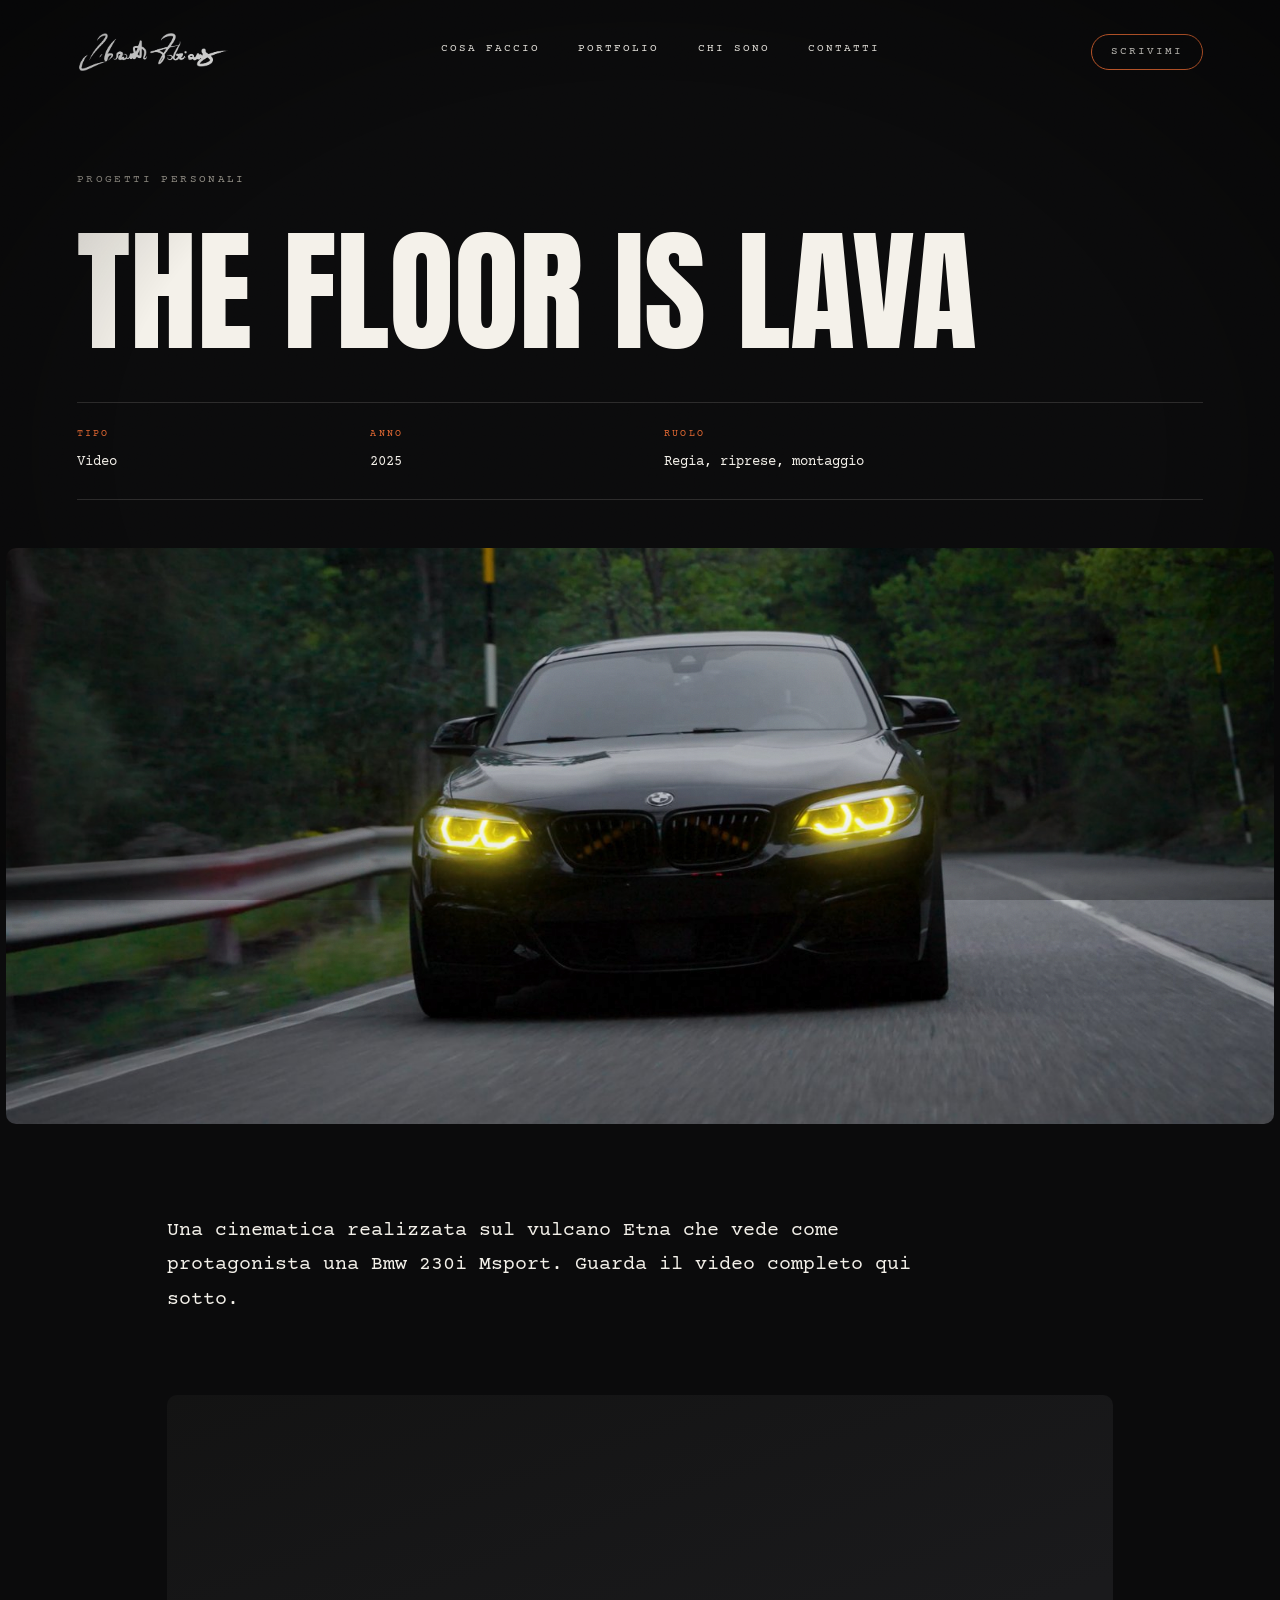
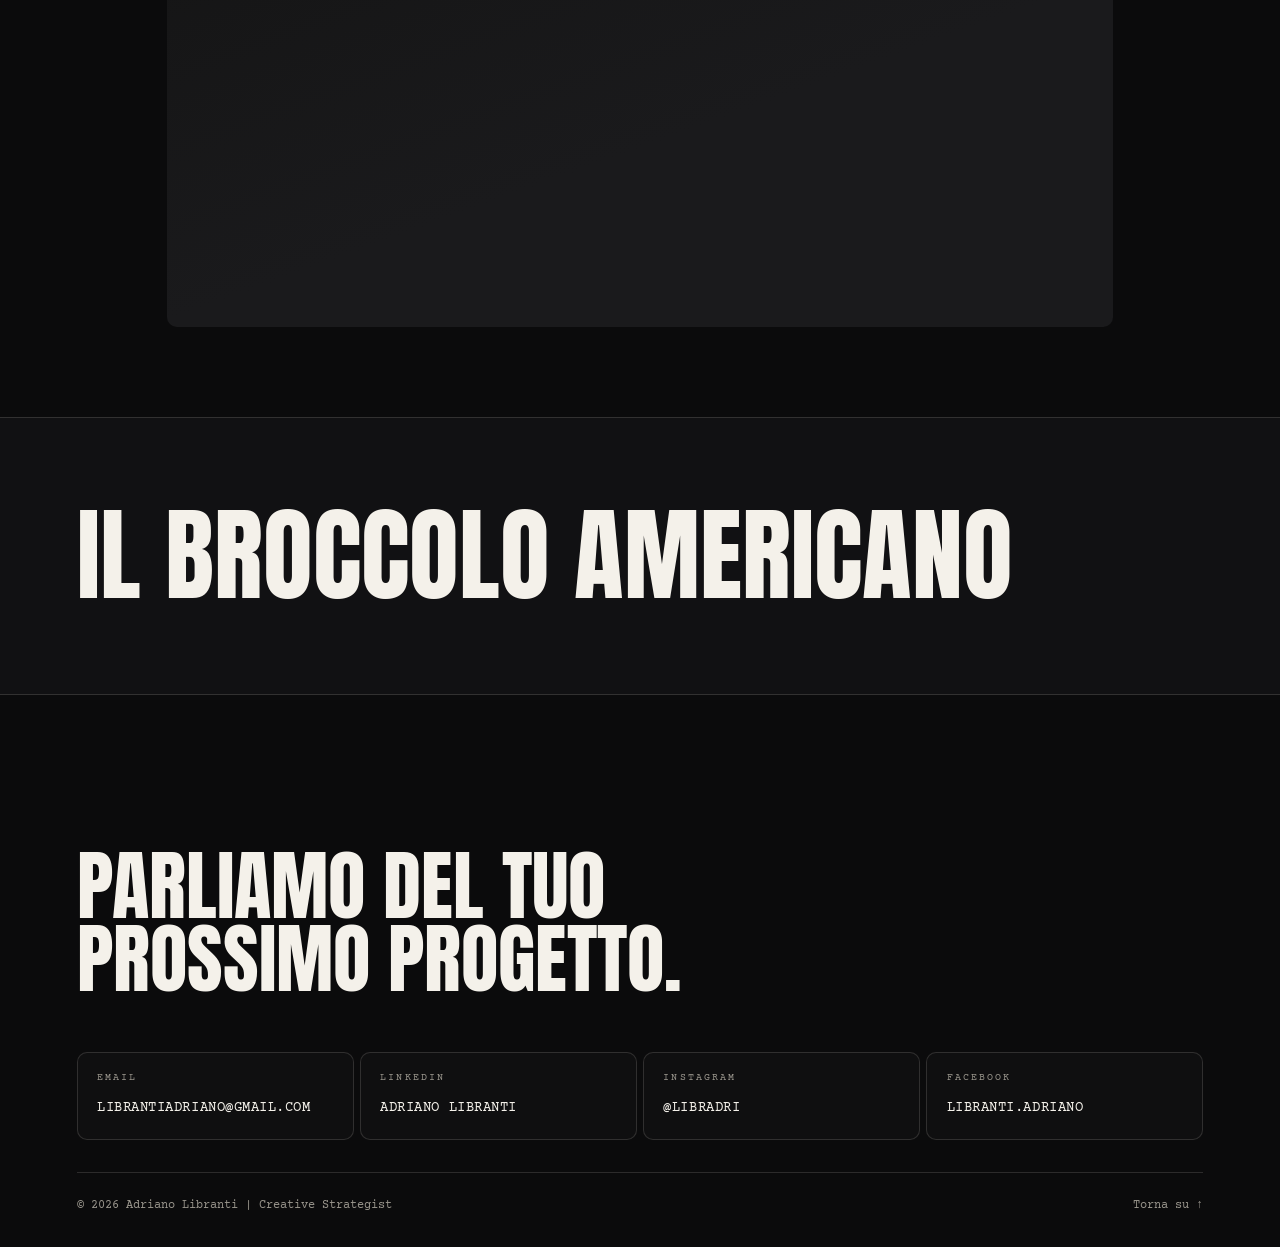
<file: the-floor-is-lava.html>
<!DOCTYPE html>
<html lang="it">
<head>
  <meta charset="UTF-8">
  <meta name="viewport" content="width=device-width, initial-scale=1.0">
  <title>The Floor is Lava | Adriano Libranti</title>
  <meta name="description" content="Adriano Libranti — The Floor is Lava: progetto video personale.">
  <link rel="icon" type="image/png" href="assets/img/favicon.png">
  <link rel="preconnect" href="https://fonts.googleapis.com">
  <link rel="preconnect" href="https://fonts.gstatic.com" crossorigin>
  <link href="https://fonts.googleapis.com/css2?family=Anton&family=Courier+Prime:ital,wght@0,400;0,700;1,400;1,700&display=swap" rel="stylesheet">
  <link rel="stylesheet" href="assets/css/style.css?v=59">
</head>
<body id="top">
  <div class="cursor" id="cursor" aria-hidden="true">
    <div class="cursor__caret" id="cursorCaret"></div>
  </div>

  <div class="grain" aria-hidden="true"></div>

  <header class="site-header">
    <a href="index.html" class="site-header__logo">
      <img src="assets/img/logo.png" alt="Adriano Libranti">
    </a>

    <nav class="site-header__nav">
      <a href="index.html#servizi">Cosa faccio</a>
      <a href="index.html#lavori">Portfolio</a>
      <a href="index.html#chi-sono">Chi sono</a>
      <a href="index.html#contatti">Contatti</a>
    </nav>

    <a href="mailto:librantiadriano@gmail.com" class="site-header__cta">
      Scrivimi
    </a>
  </header>

  <main>
    <section class="project-hero">
      <a href="progetti-personali.html" class="project-hero__back">
        Progetti personali
      </a>

      <h1 class="project-hero__title reveal" data-cursor="text">The Floor is Lava</h1>

      <div class="project-hero__meta reveal">
        <div class="project-hero__meta-item">
          <span class="project-hero__meta-label">Tipo</span>
          <span class="project-hero__meta-value">Video</span>
        </div>
        <div class="project-hero__meta-item">
          <span class="project-hero__meta-label">Anno</span>
          <span class="project-hero__meta-value">2025</span>
        </div>
        <div class="project-hero__meta-item">
          <span class="project-hero__meta-label">Ruolo</span>
          <span class="project-hero__meta-value">Regia, riprese, montaggio</span>
        </div>
      </div>

      <div class="project-hero__cover reveal" aria-hidden="true" style="background-image: url('assets/img/progetti/the_floor_is_lava/galleria/cover.jpg')"></div>
    </section>

    <div class="project-body">
      <p class="project-body__text reveal">
        Una cinematica realizzata sul vulcano Etna che vede come protagonista una Bmw 230i Msport. Guarda il video completo qui sotto.
      </p>

      <iframe
        class="project-video reveal"
        src="https://www.youtube.com/embed/Ughm8VneiZ0?si=8DiFYLPiG5D7NtKJ"
        title="The Floor is Lava — video completo"
        allow="accelerometer; autoplay; clipboard-write; encrypted-media; gyroscope; picture-in-picture; web-share"
        referrerpolicy="strict-origin-when-cross-origin"
        allowfullscreen
        loading="lazy"
      ></iframe>

    </div>

    <a href="il-broccolo-americano.html" class="project-next reveal">
      <span class="project-next__title">Il Broccolo Americano</span>
    </a>

  </main>

  <footer class="contact" id="contatti">
    <h2 class="contact__title reveal" data-cursor="text">Parliamo del tuo<br>prossimo progetto.</h2>

    <div class="contact__cards reveal">
      <a href="mailto:librantiadriano@gmail.com" class="contact-card">
        <span class="contact-card__label">Email</span>
        <span class="contact-card__value">librantiadriano@gmail.com</span>
      </a>
      <a href="https://www.linkedin.com/in/adriano-libranti-921337409/" target="_blank" rel="noopener" class="contact-card">
        <span class="contact-card__label">LinkedIn</span>
        <span class="contact-card__value">Adriano Libranti</span>
      </a>
      <a href="https://www.instagram.com/libradri" target="_blank" rel="noopener" class="contact-card">
        <span class="contact-card__label">Instagram</span>
        <span class="contact-card__value">@libradri</span>
      </a>
      <a href="https://www.facebook.com/libranti.adriano" target="_blank" rel="noopener" class="contact-card">
        <span class="contact-card__label">Facebook</span>
        <span class="contact-card__value">libranti.adriano</span>
      </a>
    </div>

    <div class="contact__meta">
      <span>© <span id="year"></span> Adriano Libranti | Creative Strategist</span>
      <a href="#top">Torna su ↑</a>
    </div>
  </footer>

  <script src="assets/js/main.js?v=33"></script>
</body>
</html>
</file>
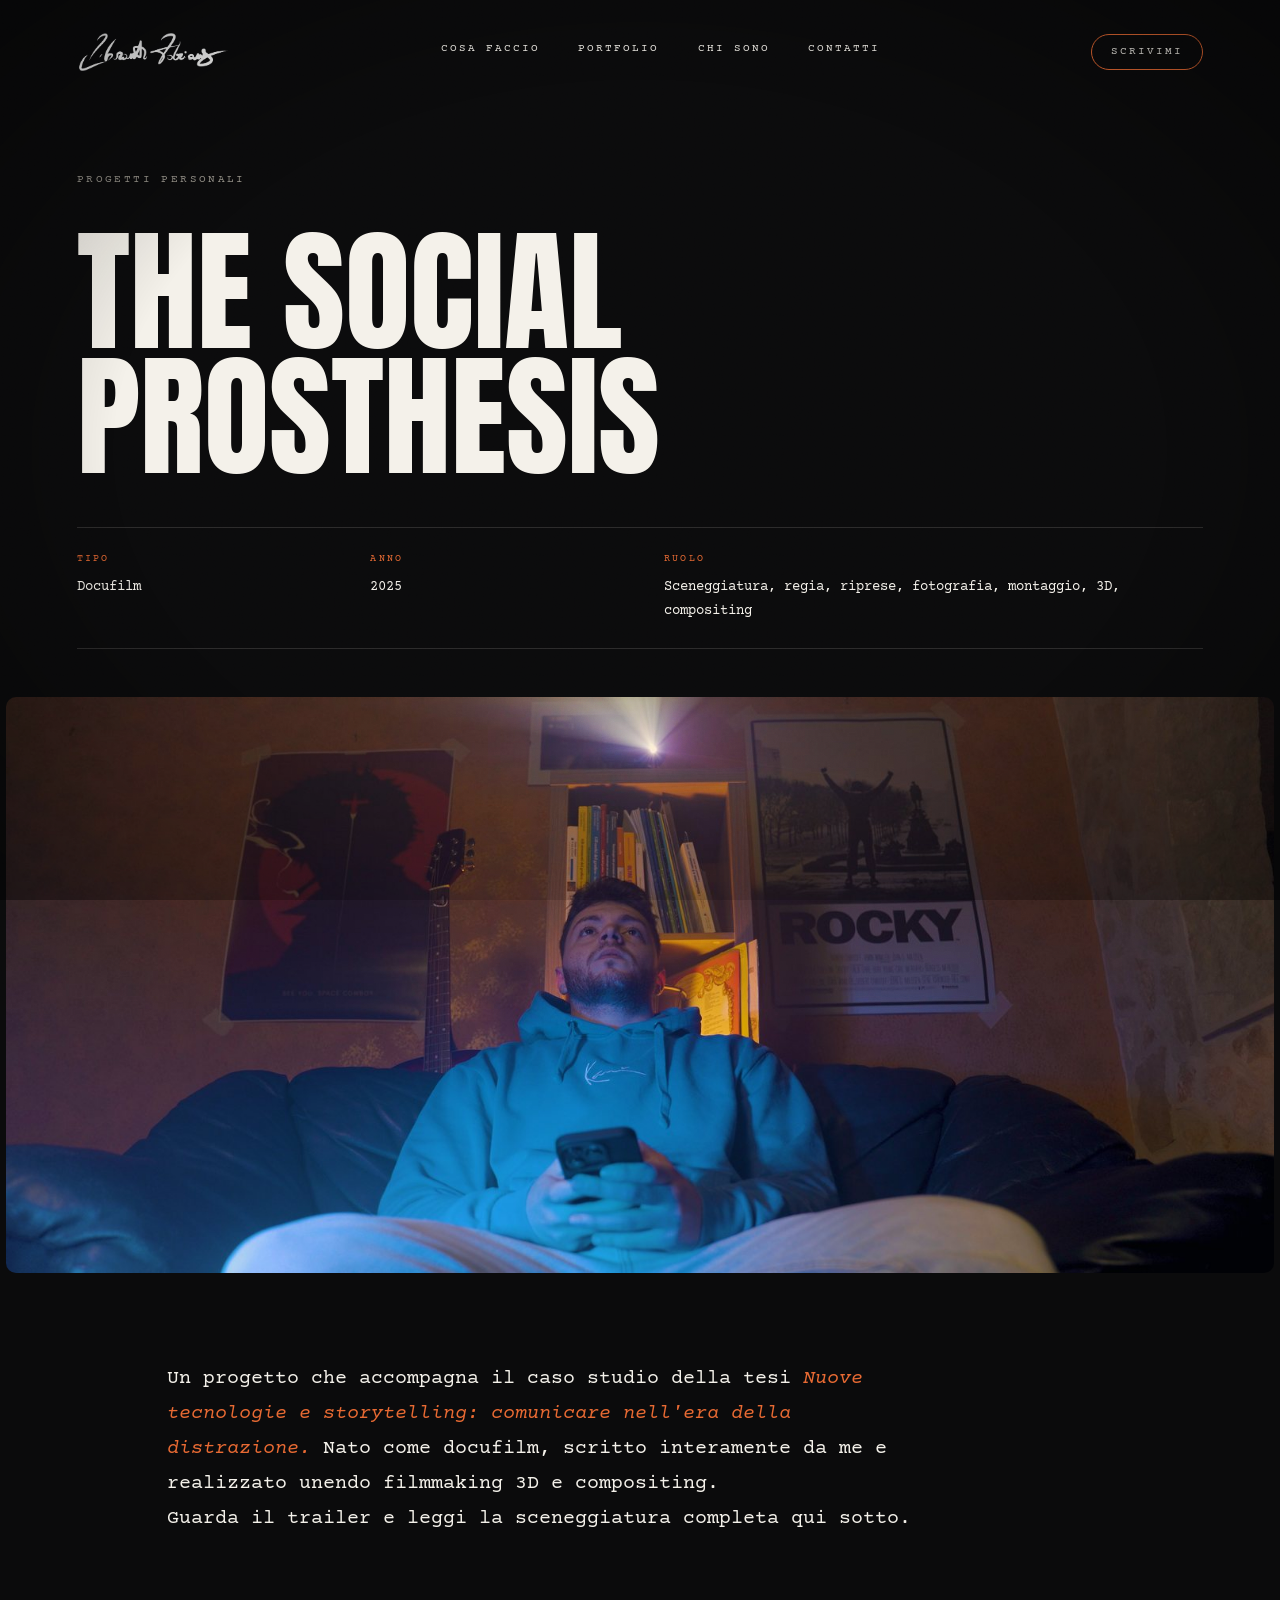
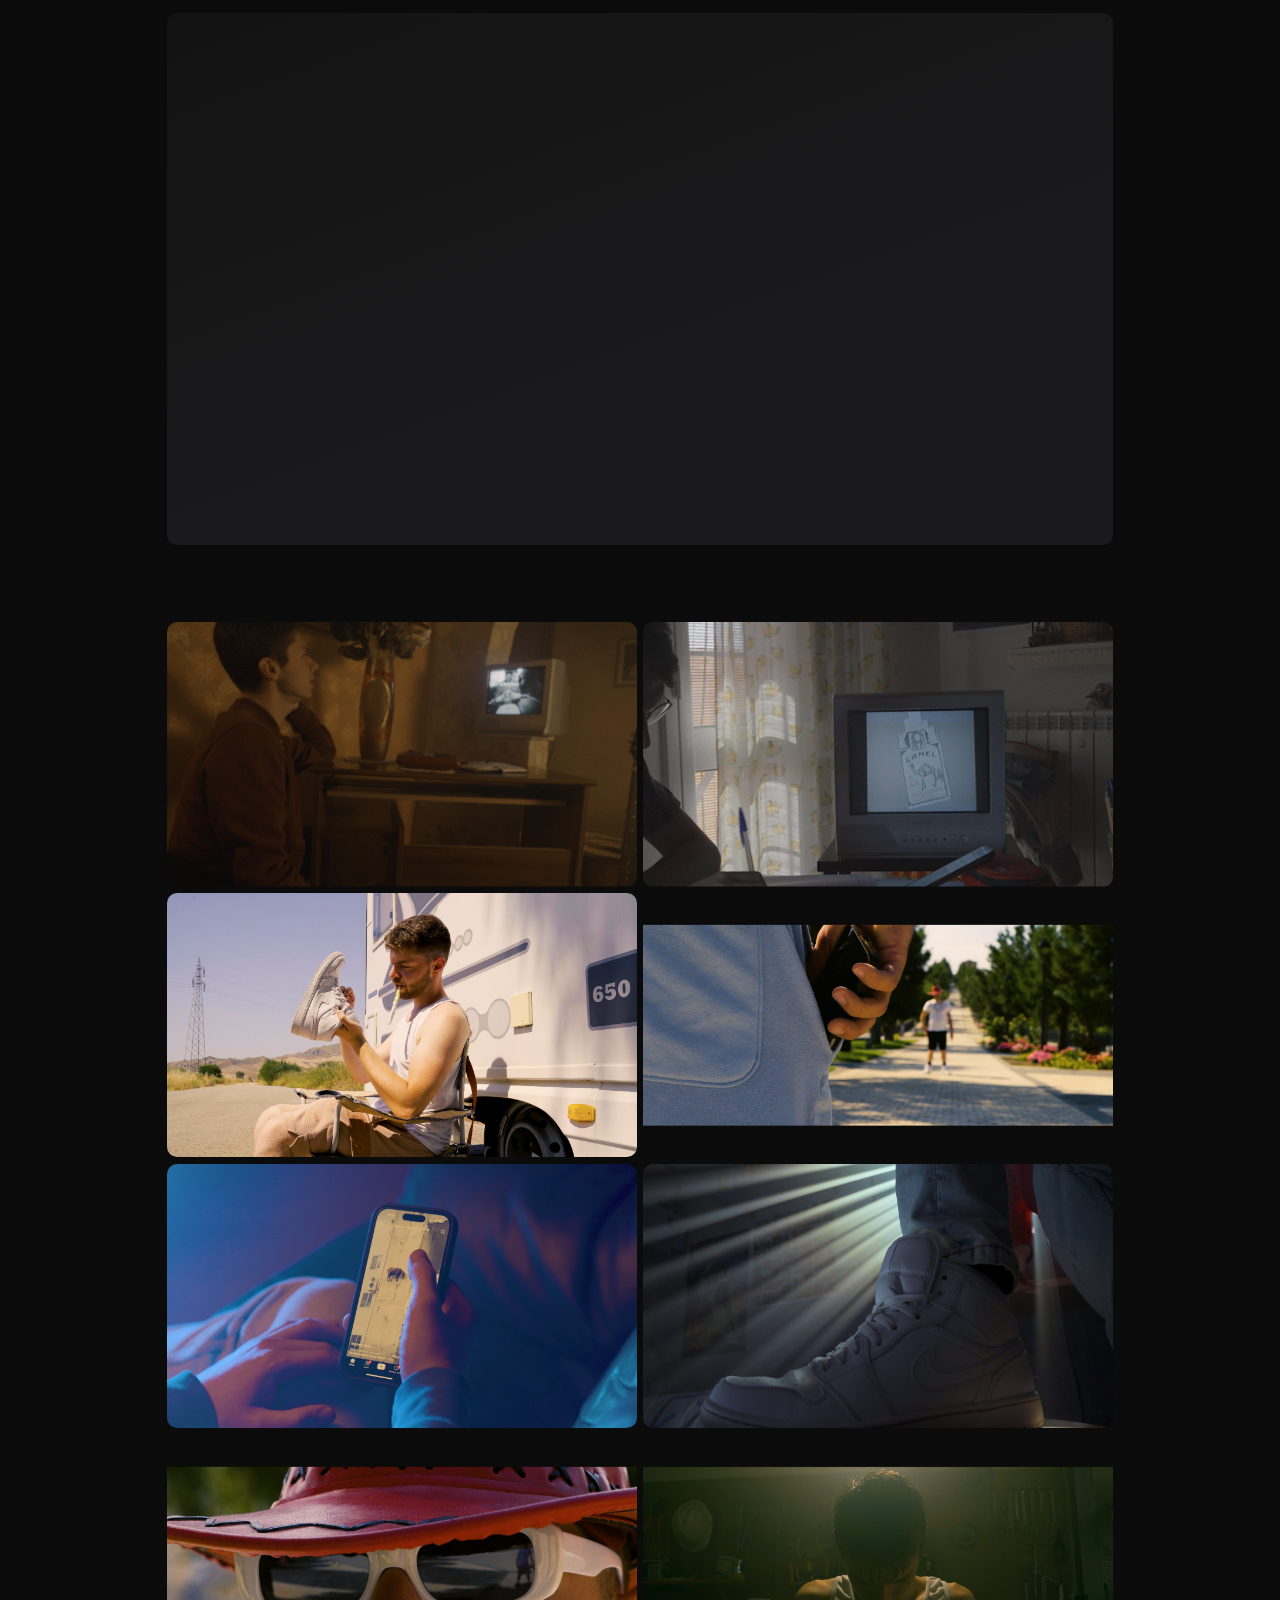
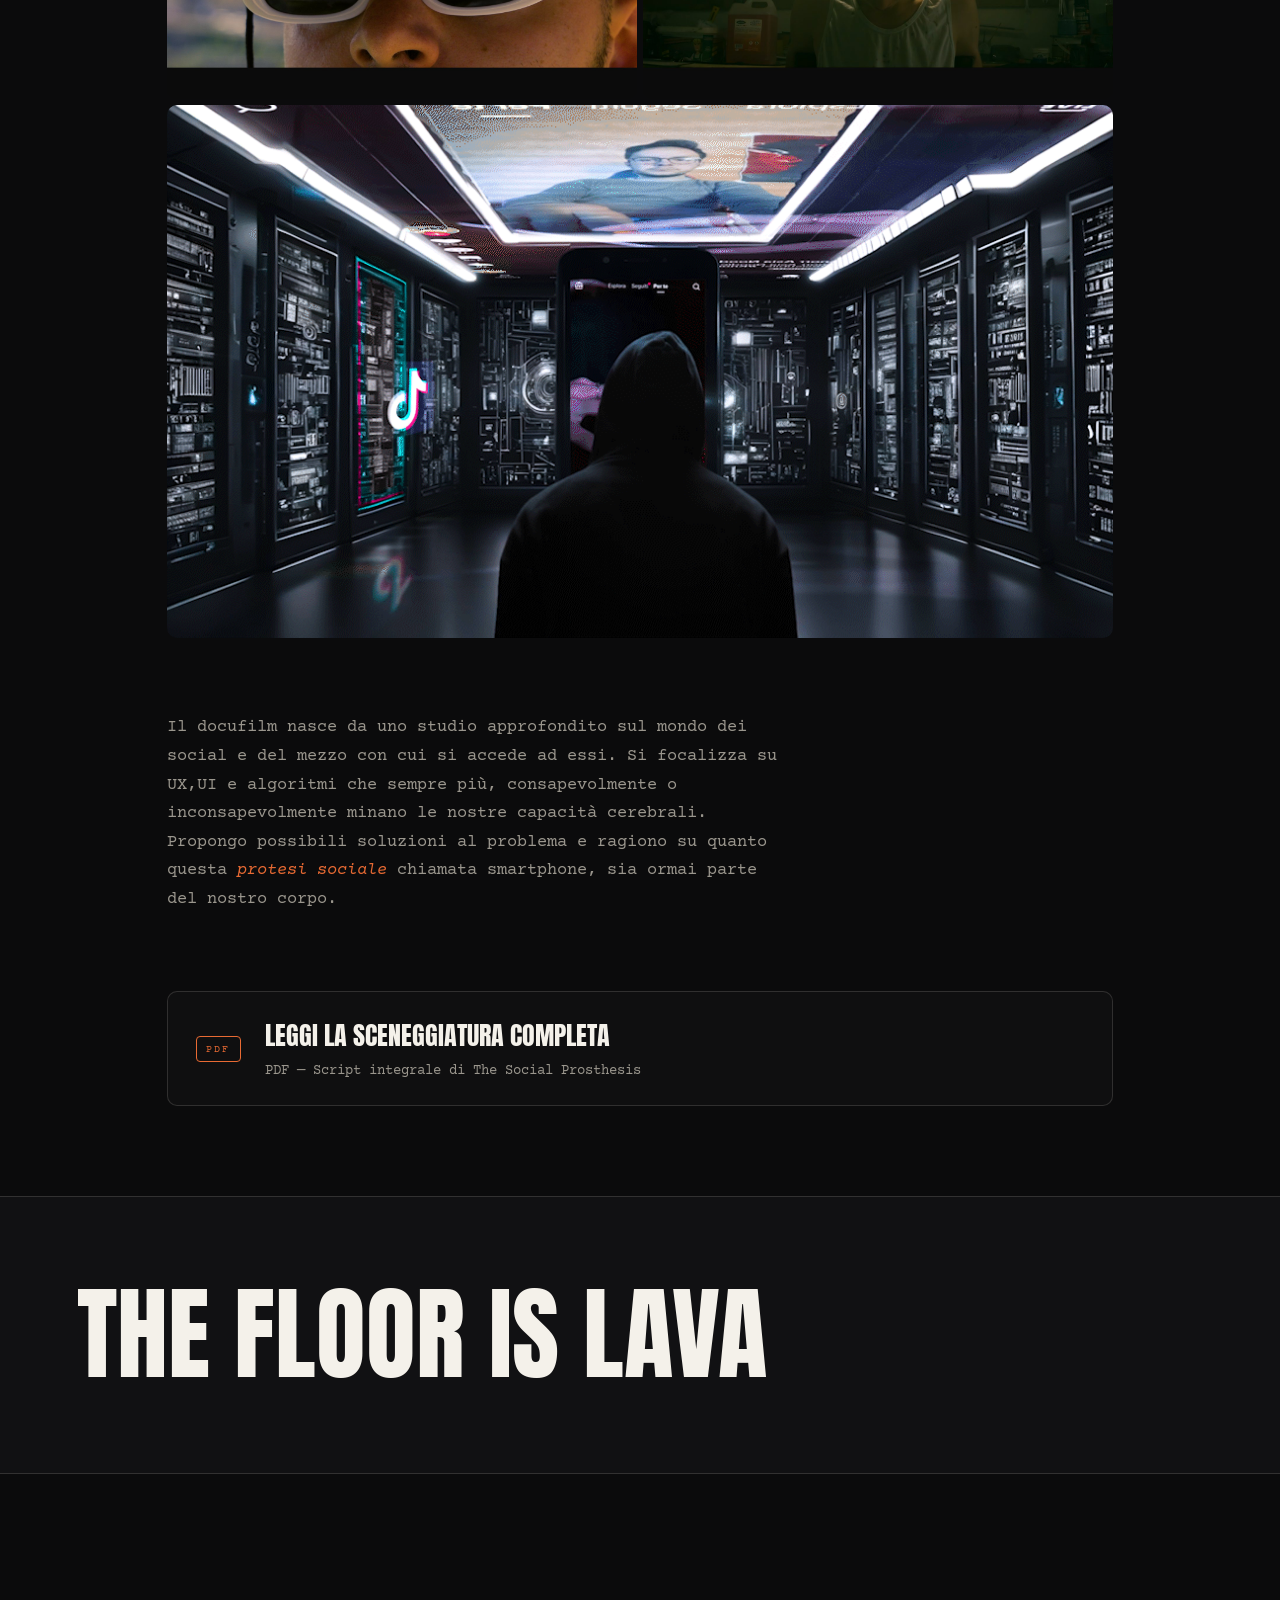
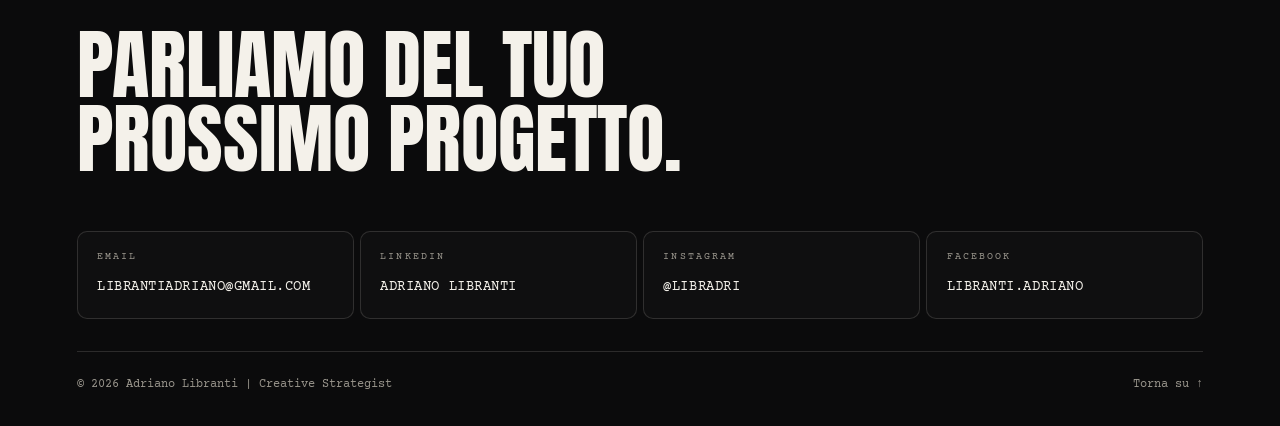
<file: the_social_prosthesis.html>
<!DOCTYPE html>
<html lang="it">
<head>
  <meta charset="UTF-8">
  <meta name="viewport" content="width=device-width, initial-scale=1.0">
  <title>The Social Prosthesis | Adriano Libranti</title>
  <meta name="description" content="Adriano Libranti — The Social Prosthesis: docufilm su nuove tecnologie e storytelling.">
  <link rel="icon" type="image/png" href="assets/img/favicon.png">
  <link rel="preconnect" href="https://fonts.googleapis.com">
  <link rel="preconnect" href="https://fonts.gstatic.com" crossorigin>
  <link href="https://fonts.googleapis.com/css2?family=Anton&family=Courier+Prime:ital,wght@0,400;0,700;1,400;1,700&display=swap" rel="stylesheet">
  <link rel="stylesheet" href="assets/css/style.css?v=59">
</head>
<body id="top">
  <div class="cursor" id="cursor" aria-hidden="true">
    <div class="cursor__caret" id="cursorCaret"></div>
  </div>

  <div class="grain" aria-hidden="true"></div>

  <header class="site-header">
    <a href="index.html" class="site-header__logo">
      <img src="assets/img/logo.png" alt="Adriano Libranti">
    </a>

    <nav class="site-header__nav">
      <a href="index.html#servizi">Cosa faccio</a>
      <a href="index.html#lavori">Portfolio</a>
      <a href="index.html#chi-sono">Chi sono</a>
      <a href="index.html#contatti">Contatti</a>
    </nav>

    <a href="mailto:librantiadriano@gmail.com" class="site-header__cta">
      Scrivimi
    </a>
  </header>

  <main>
    <section class="project-hero">
      <a href="progetti-personali.html" class="project-hero__back">
        Progetti personali
      </a>

      <h1 class="project-hero__title reveal" data-cursor="text">The Social Prosthesis</h1>

      <div class="project-hero__meta reveal">
        <div class="project-hero__meta-item">
          <span class="project-hero__meta-label">Tipo</span>
          <span class="project-hero__meta-value">Docufilm</span>
        </div>
        <div class="project-hero__meta-item">
          <span class="project-hero__meta-label">Anno</span>
          <span class="project-hero__meta-value">2025</span>
        </div>
        <div class="project-hero__meta-item">
          <span class="project-hero__meta-label">Ruolo</span>
          <span class="project-hero__meta-value">Sceneggiatura, regia, riprese, fotografia, montaggio, 3D, compositing</span>
        </div>
      </div>

      <div class="project-hero__cover reveal" aria-hidden="true" style="background-image: url('assets/img/progetti/the-social-prosthesis/galleria/cover.jpg')"></div>
    </section>

    <div class="project-body">
      <p class="project-body__text reveal">
        Un progetto che accompagna il caso studio della tesi
        <em>Nuove tecnologie e storytelling: comunicare nell'era
        della distrazione.</em> Nato come docufilm, scritto
        interamente da me e realizzato unendo filmmaking
        3D e compositing.<br>
        Guarda il trailer e leggi la sceneggiatura completa qui sotto.
      </p>

      <iframe
        class="project-video reveal"
        src="https://www.youtube.com/embed/kXfs_DzDNWI?si=YS6DhdD-qGFc7hp9"
        title="The Social Prosthesis — video completo"
        allow="accelerometer; autoplay; clipboard-write; encrypted-media; gyroscope; picture-in-picture; web-share"
        referrerpolicy="strict-origin-when-cross-origin"
        allowfullscreen
        loading="lazy"
      ></iframe>

      <div class="project-gallery reveal">
        <div class="project-gallery__item" aria-hidden="true" style="background-image: url('assets/img/progetti/the-social-prosthesis/galleria/1_1.gif')"></div>
        <div class="project-gallery__item" aria-hidden="true" style="background-image: url('assets/img/progetti/the-social-prosthesis/galleria/2.gif')"></div>
        <div class="project-gallery__item" aria-hidden="true" style="background-image: url('assets/img/progetti/the-social-prosthesis/galleria/Sequence%2001.00_11_28_01.Immagine009.jpg')"></div>
        <div class="project-gallery__item" aria-hidden="true" style="background-image: url('assets/img/progetti/the-social-prosthesis/galleria/Sequence%2001.00_17_39_13.Immagine013.jpg')"></div>
        <div class="project-gallery__item" aria-hidden="true" style="background-image: url('assets/img/progetti/the-social-prosthesis/galleria/Sequence%20anteprima.00_00_15_17.Immagine030.jpg')"></div>
        <div class="project-gallery__item" aria-hidden="true" style="background-image: url('assets/img/progetti/the-social-prosthesis/galleria/Sequence%20anteprima.00_00_58_14.Immagine025.jpg')"></div>
        <div class="project-gallery__item" aria-hidden="true" style="background-image: url('assets/img/progetti/the-social-prosthesis/galleria/Sequence%20anteprima.00_01_38_01.Immagine032.jpg')"></div>
        <div class="project-gallery__item" aria-hidden="true" style="background-image: url('assets/img/progetti/the-social-prosthesis/galleria/Sequence%20anteprima.00_01_40_13.Immagine029.jpg')"></div>
        <div class="project-gallery__item project-gallery__item--wide" aria-hidden="true" style="background-image: url('assets/img/progetti/the-social-prosthesis/galleria/Sequence%20anteprima.gif')"></div>
      </div>

      <p class="project-body__text reveal">
        Il docufilm nasce da uno studio approfondito sul mondo dei social e del mezzo con cui si accede ad essi.
        Si focalizza su UX,UI e algoritmi che sempre più, consapevolmente o inconsapevolmente minano le nostre capacità cerebrali.
        Propongo possibili soluzioni al problema e ragiono su quanto questa <em>protesi sociale</em> chiamata smartphone, sia ormai parte del nostro corpo.
      </p>

      <a
        href="assets/img/progetti/the-social-prosthesis/The%20Social%20Prosthesis_script.pdf"
        class="project-document reveal"
        target="_blank"
        rel="noopener"
      >
        <span class="project-document__icon" aria-hidden="true">PDF</span>
        <span>
          <span class="project-document__title">Leggi la sceneggiatura completa</span>
          <span class="project-document__meta">PDF — Script integrale di The Social Prosthesis</span>
        </span>
      </a>

    </div>

    <a href="the-floor-is-lava.html" class="project-next reveal">
      <span class="project-next__title">The Floor is Lava</span>
    </a>

  </main>

  <footer class="contact" id="contatti">
    <h2 class="contact__title reveal" data-cursor="text">Parliamo del tuo<br>prossimo progetto.</h2>

    <div class="contact__cards reveal">
      <a href="mailto:librantiadriano@gmail.com" class="contact-card">
        <span class="contact-card__label">Email</span>
        <span class="contact-card__value">librantiadriano@gmail.com</span>
      </a>
      <a href="https://www.linkedin.com/in/adriano-libranti-921337409/" target="_blank" rel="noopener" class="contact-card">
        <span class="contact-card__label">LinkedIn</span>
        <span class="contact-card__value">Adriano Libranti</span>
      </a>
      <a href="https://www.instagram.com/libradri" target="_blank" rel="noopener" class="contact-card">
        <span class="contact-card__label">Instagram</span>
        <span class="contact-card__value">@libradri</span>
      </a>
      <a href="https://www.facebook.com/libranti.adriano" target="_blank" rel="noopener" class="contact-card">
        <span class="contact-card__label">Facebook</span>
        <span class="contact-card__value">libranti.adriano</span>
      </a>
    </div>

    <div class="contact__meta">
      <span>© <span id="year"></span> Adriano Libranti | Creative Strategist</span>
      <a href="#top">Torna su ↑</a>
    </div>
  </footer>

  <script src="assets/js/main.js?v=33"></script>
</body>
</html>
</file>
<file: assets/css/style.css>
:root {
  --color-bg: #0b0b0c;
  --color-bg-alt: #111113;
  --color-text: #f4f1ea;
  --color-text-dim: #9a968d;
  --color-accent: #e86a33;
  --color-line: rgba(244, 241, 234, 0.14);

  --font-display: "Anton", "Arial Narrow Bold", sans-serif;
  --font-body: "Courier Prime", "Courier New", monospace;

  --section-padding: clamp(5rem, 12vw, 10rem);
  --side-padding: clamp(1.5rem, 6vw, 5rem);
  --radius: 10px;

  --ease: cubic-bezier(0.16, 1, 0.3, 1);
  --ease-cut: cubic-bezier(0.76, 0, 0.24, 1);
  --duration: 0.6s;
}

*, *::before, *::after { box-sizing: border-box; }

html {
  scroll-behavior: smooth;
  background: var(--color-bg);
}

body {
  margin: 0;
  background: var(--color-bg);
  color: var(--color-text);
  font-family: var(--font-body);
  font-weight: 400;
  line-height: 1.5;
  -webkit-font-smoothing: antialiased;
  overflow-x: hidden;
}

/* Vignettatura da obiettivo su tutta la pagina */
body::after {
  content: "";
  position: fixed;
  inset: 0;
  z-index: 139;
  pointer-events: none;
  background: radial-gradient(ellipse at center, transparent 58%, rgba(0, 0, 0, 0.42) 100%);
}

body.is-loading { overflow: hidden; height: 100vh; }

body.is-lightbox-open { overflow: hidden; }

a {
  color: inherit;
  text-decoration: none;
}

ul { list-style: none; margin: 0; padding: 0; }

h1, h2 {
  font-family: var(--font-display);
  font-weight: 400;
  margin: 0;
}

em { font-style: italic; color: var(--color-accent); }

img { max-width: 100%; display: block; }

section { position: relative; }

.link-arrow {
  display: inline-block;
  margin-top: 1.5rem;
  font-size: 1rem;
  border-bottom: 1px solid var(--color-line);
  padding-bottom: 0.3rem;
  transition: border-color var(--duration) var(--ease), color var(--duration) var(--ease);
}
.link-arrow:hover { border-color: var(--color-accent); color: var(--color-accent); }

.reveal {
  opacity: 0;
  transform: translateY(28px);
  transition: opacity 0.9s var(--ease), transform 0.9s var(--ease);
}
.reveal.is-visible {
  opacity: 1;
  transform: translateY(0);
}

/* Preloader: due bande nere che si aprono come un letterbox */
.preloader {
  position: fixed;
  inset: 0;
  z-index: 200;
  display: flex;
  align-items: center;
  justify-content: center;
}
.preloader__panel {
  position: absolute;
  left: 0;
  right: 0;
  height: 50.5%;
  background: var(--color-bg);
  transition: transform 1.1s var(--ease-cut);
}
.preloader__panel--top { top: 0; }
.preloader__panel--bottom { bottom: 0; }
.preloader__panel--top::after {
  content: "";
  position: absolute;
  left: 0;
  right: 0;
  bottom: 0;
  height: 1px;
  background: var(--color-accent);
  transform: scaleX(var(--progress, 0));
  transform-origin: left;
}
.preloader__center {
  position: relative;
  display: flex;
  flex-direction: column;
  align-items: center;
  transition: opacity 0.35s ease;
}
.preloader__count {
  font-family: var(--font-display);
  font-size: clamp(2.6rem, 8vw, 5rem);
  line-height: 1;
  color: var(--color-text);
}
.preloader__count::after { content: "%"; font-size: 0.5em; margin-left: 0.2em; color: var(--color-accent); }
.preloader.is-done { pointer-events: none; }
.preloader.is-done .preloader__center { opacity: 0; }
.preloader.is-done .preloader__panel--top { transform: translateY(-101%); }
.preloader.is-done .preloader__panel--bottom { transform: translateY(101%); }

.cursor {
  position: fixed;
  top: 0;
  left: 0;
  z-index: 150;
  pointer-events: none;
  mix-blend-mode: difference;
}
.cursor-trail-cell {
  position: fixed;
  top: 0;
  left: 0;
  width: var(--grid-trail-size);
  height: var(--grid-trail-size);
  box-sizing: border-box;
  border: 2px solid var(--color-accent);
  background: rgba(232, 106, 51, 0.22);
  pointer-events: none;
  z-index: 149;
  opacity: 1;
  transform: scale(1);
  transition: opacity 0.7s linear, transform 0.7s ease-out;
  will-change: transform, opacity;
}

.cursor__caret {
  position: fixed;
  width: calc(var(--caret-size, 48px) * 0.22);
  height: calc(var(--caret-size, 48px) * 1.15);
  margin: calc(var(--caret-size, 48px) * -0.575) 0 0 calc(var(--caret-size, 48px) * -0.11);
  background: var(--caret-color, var(--color-text));
  border-radius: 1px;
  opacity: 0;
  transition: opacity 0.25s var(--ease),
              width 0.2s var(--ease), height 0.2s var(--ease), margin 0.2s var(--ease);
}
.cursor.is-text-hovering .cursor__caret {
  opacity: 1;
}

/* Grana di pellicola in movimento */
.grain {
  position: fixed;
  inset: -120px;
  z-index: 140;
  pointer-events: none;
  opacity: 0.07;
  mix-blend-mode: overlay;
  background-image: url("data:image/svg+xml;utf8,<svg xmlns='http://www.w3.org/2000/svg' width='120' height='120'><filter id='n'><feTurbulence type='fractalNoise' baseFrequency='0.85' numOctaves='2' stitchTiles='stitch'/></filter><rect width='100%25' height='100%25' filter='url(%23n)'/></svg>");
  animation: grainShift 0.8s steps(1) infinite;
}
@keyframes grainShift {
  0% { transform: translate(0, 0); }
  12.5% { transform: translate(-46px, 28px); }
  25% { transform: translate(34px, -52px); }
  37.5% { transform: translate(-22px, -36px); }
  50% { transform: translate(58px, 44px); }
  62.5% { transform: translate(-60px, 12px); }
  75% { transform: translate(18px, 60px); }
  87.5% { transform: translate(-34px, -58px); }
}

.site-header {
  position: fixed;
  top: 0;
  left: 0;
  right: 0;
  z-index: 100;
  display: flex;
  align-items: center;
  justify-content: space-between;
  padding: 1.25rem var(--side-padding);
  font-size: 0.7rem;
  letter-spacing: 0.18em;
  text-transform: uppercase;
}
.site-header::before {
  content: "";
  position: absolute;
  inset: 0;
  z-index: -1;
  background: rgba(11, 11, 12, 0.72);
  backdrop-filter: blur(14px);
  -webkit-backdrop-filter: blur(14px);
  border-bottom: 1px solid var(--color-line);
  opacity: 0;
  transition: opacity var(--duration) var(--ease);
}
body.is-scrolled .site-header::before { opacity: 1; }

.site-header__logo {
  display: flex;
  align-items: center;
}
.site-header__logo img {
  height: 64px;
  width: auto;
}

.site-header__nav {
  display: flex;
  gap: clamp(1.25rem, 3vw, 2.75rem);
}
.site-header__nav a {
  position: relative;
  padding-bottom: 0.3rem;
}
.site-header__nav a::after {
  content: "";
  position: absolute;
  left: 0;
  bottom: 0;
  width: 0;
  height: 1px;
  background: var(--color-accent);
  transition: width var(--duration) var(--ease);
}
.site-header__nav a:hover::after { width: 100%; }

.site-header__cta {
  border: 1px solid var(--color-accent);
  border-radius: 999px;
  padding: 0.55rem 1.2rem;
  transition: background-color var(--duration) var(--ease), color var(--duration) var(--ease);
}
.site-header__cta:hover { background-color: var(--color-accent); color: var(--color-bg); }

/* Hero: titolo gigante con la figura di spalle in primo piano */
.hero { position: relative; }

.hero__stage {
  /* --fig-h: altezza della figura. Il titolo si adatta per restare sotto l'header
     e farsi coprire dal cappuccio per circa metà dell'altezza delle lettere. */
  --fig-h: 66svh;
  --word-size: min(37vw, calc((100svh - 7rem - var(--fig-h)) / 0.39));
  position: relative;
  height: 100svh;
  min-height: 34rem;
  overflow: hidden;
}
.hero__stage::after {
  content: "";
  position: absolute;
  left: 0;
  right: 0;
  bottom: 0;
  height: 22%;
  z-index: 2;
  background: linear-gradient(to top, var(--color-bg) 4%, transparent);
  pointer-events: none;
}

.hero__glow {
  position: absolute;
  left: 50%;
  bottom: calc(var(--fig-h) * 0.35);
  width: min(96vw, 130svh);
  aspect-ratio: 1.6;
  transform: translateX(-50%);
  background: radial-gradient(closest-side, rgba(232, 106, 51, 0.2), rgba(232, 106, 51, 0.07) 55%, transparent 100%);
  pointer-events: none;
}

.hero__title {
  font-size: clamp(1.7rem, 3.3vw, 3.2rem);
  line-height: 1.05;
}

.hero__word {
  position: absolute;
  left: 50%;
  bottom: calc(var(--fig-h) - var(--word-size) * 0.453);
  z-index: 1;
  font-size: var(--word-size);
  line-height: 0.8;
  color: var(--color-accent);
  text-transform: uppercase;
  white-space: nowrap;
  transform:
    translate3d(calc(-50% + var(--mx, 0) * 10px), calc(var(--p, 0) * 12svh), 0)
    scale(calc(1 + var(--p, 0) * 0.05));
  will-change: transform;
}
.hero__word-inner {
  display: inline-block;
  transition: transform 1.7s var(--ease) 0.2s, opacity 1.2s ease 0.2s;
}

.hero__figure {
  position: absolute;
  left: 50%;
  bottom: -1px;
  z-index: 2;
  height: var(--fig-h);
  width: auto;
  max-width: none;
  transform-origin: 50% 100%;
  transform:
    translate3d(calc(-50% - var(--mx, 0) * 20px), 0, 0)
    scale(calc(1 + var(--p, 0) * 0.16));
  filter: grayscale(1) brightness(0.5) contrast(1.15) drop-shadow(0 0 2.5rem rgba(0, 0, 0, 0.7));
  transition: opacity 1.4s ease 0.5s, translate 1.8s var(--ease) 0.4s;
  pointer-events: none;
  user-select: none;
  will-change: transform;
}

.hero__rest {
  position: absolute;
  right: var(--side-padding);
  bottom: 9svh;
  z-index: 3;
  max-width: 9.5em;
  text-align: right;
  transition: opacity 1s ease 1s, translate 1.2s var(--ease) 1s;
}

.hero__info {
  position: absolute;
  left: var(--side-padding);
  bottom: 9svh;
  z-index: 3;
  max-width: 24rem;
  transition: opacity 1s ease 1.15s, translate 1.2s var(--ease) 1.15s;
}

.hero__eyebrow {
  margin: 0 0 1rem;
  font-size: 0.72rem;
  letter-spacing: 0.24em;
  text-transform: uppercase;
  color: var(--color-accent);
}

.hero__subtitle {
  margin: 0;
  font-size: 0.92rem;
  line-height: 1.7;
  color: var(--color-text-dim);
}

body.is-loading .hero__word-inner { opacity: 0; transform: translateY(10%) scale(1.08); }
body.is-loading .hero__figure { opacity: 0; translate: 0 8%; }
body.is-loading .hero__rest,
body.is-loading .hero__info { opacity: 0; translate: 0 1.25rem; }

/* Il testo animato risale dentro l'hero, alla stessa altezza del sottotitolo */
.scroll-text {
  z-index: 4;
  margin-top: calc(-9svh - 6.5rem);
  padding: 0 var(--side-padding);
  display: flex;
  justify-content: flex-end;
  pointer-events: none;
}
.scroll-text__text { pointer-events: auto; }
.scroll-text__text {
  margin: 0;
  font-family: var(--font-display);
  font-size: clamp(1.96rem, 4.53vw, 3.91rem);
  line-height: 1;
  max-width: 30ch;
  text-align: right;
  color: var(--color-accent);
}
.scroll-text__char {
  visibility: hidden;
}
.scroll-text__char.is-typed {
  visibility: visible;
}

/* Chi sono: foto a sinistra, scheda a destra */
.about {
  padding: clamp(2.5rem, 4vw, 4rem) var(--side-padding) var(--section-padding);
  scroll-margin-top: 5rem;
}
.about__grid {
  display: grid;
  grid-template-columns: minmax(0, 6fr) minmax(0, 5fr);
  align-items: start;
  gap: clamp(2rem, 5vw, 5rem);
}

.about__photo {
  order: 2;
  position: sticky;
  top: 7.5rem;
  margin: 0;
  aspect-ratio: 4 / 3;
  overflow: hidden;
  border-radius: var(--radius);
  background: var(--color-bg-alt);
}
.about__photo img {
  width: 100%;
  height: 100%;
  object-fit: cover;
  object-position: 70% 50%;
  filter: grayscale(1) contrast(1.1) brightness(1.15);
  transition: filter 0.8s var(--ease), transform 1.4s var(--ease);
}
.about__photo::after {
  content: "";
  position: absolute;
  inset: 0;
  background: var(--color-accent);
  mix-blend-mode: multiply;
  transition: opacity 0.8s var(--ease);
  pointer-events: none;
}
.about__photo:hover img { filter: none; transform: scale(1.04); }
.about__photo:hover::after { opacity: 0; }

.about__name {
  font-size: clamp(3.2rem, 8.6vw, 8.5rem);
  line-height: 0.95;
  text-transform: uppercase;
}
.about__role {
  margin: 1rem 0 0;
  font-family: var(--font-display);
  font-size: clamp(0.95rem, 1.5vw, 1.25rem);
  letter-spacing: 0.08em;
  text-transform: uppercase;
  color: var(--color-text-dim);
}

.about__statement {
  margin: 2.5rem 0 0;
  font-family: var(--font-display);
  font-size: clamp(1.45rem, 2.5vw, 2.2rem);
  line-height: 1.3;
  font-weight: 400;
  max-width: 28ch;
}

.about__details {
  margin-top: 1.75rem;
  max-width: 46ch;
  color: var(--color-text-dim);
  font-size: 1rem;
}
.about__details p { margin: 0; }

.services {
  padding: var(--section-padding) var(--side-padding);
  background: var(--color-bg-alt);
  border-top: 1px solid var(--color-line);
  border-bottom: 1px solid var(--color-line);
}

.services__list { border-top: 1px solid var(--color-line); }

.services__row {
  display: grid;
  grid-template-columns: minmax(0, 1fr) minmax(0, 16rem);
  align-items: center;
  gap: clamp(1rem, 3vw, 3rem);
  padding: clamp(1.5rem, 2.8vw, 2.6rem) 0;
  border-bottom: 1px solid var(--color-line);
  cursor: pointer;
  transition: padding-left var(--duration) var(--ease), opacity var(--duration) var(--ease);
}
.services__row:hover { padding-left: 1rem; }
.services__list:hover .services__row.is-visible:not(:hover) { opacity: 0.35; }

.services__name {
  font-family: var(--font-display);
  font-size: clamp(1.9rem, 4.6vw, 4.2rem);
  line-height: 1;
  text-transform: uppercase;
  transition: color var(--duration) var(--ease);
}
.services__row:hover .services__name { color: var(--color-accent); }

.services__desc {
  font-size: 0.9rem;
  color: var(--color-text-dim);
}


.work {
  padding: var(--section-padding) var(--side-padding);
}

.work__grid {
  display: grid;
  grid-template-columns: repeat(2, 1fr);
}

.work-card {
  min-height: clamp(22rem, 38vw, 32rem);
  display: flex;
  flex-direction: column;
  align-items: center;
  justify-content: center;
  gap: 1rem;
  position: relative;
  overflow: hidden;
  transition: filter var(--duration) var(--ease);
}
.work-card + .work-card {
  border-left: 1px solid var(--color-line);
}
.work-card:nth-child(1) { background: linear-gradient(160deg, #1a1712, #23201c 60%); }
.work-card:nth-child(2) { background: linear-gradient(160deg, #131313, #1a1a1c 60%); }
.work-card:hover { filter: brightness(1.2); }

.work-card__title {
  font-family: var(--font-display);
  font-size: clamp(1.6rem, 3.4vw, 2.4rem);
  color: var(--color-text);
  transition: color var(--duration) var(--ease);
}
.work-card:hover .work-card__title { color: var(--color-accent); }

/* Card con fotogramma a tutto campo (home) */
.work__grid:has(.work-card--media) { gap: 0.4rem; }
.work-card--media {
  min-height: 0;
  aspect-ratio: 4 / 3;
  align-items: flex-start;
  justify-content: flex-end;
  gap: 0.6rem;
  padding: clamp(1.25rem, 3vw, 2.5rem);
  border-radius: var(--radius);
  isolation: isolate;
}
.work-card--media + .work-card--media { border-left: none; }
.work-card--media:hover { filter: none; }
.work-card--media::after {
  content: "";
  position: absolute;
  inset: 0;
  z-index: -1;
  background: linear-gradient(to top, rgba(11, 11, 12, 0.88), rgba(11, 11, 12, 0.15) 60%);
}
.work-card__img {
  position: absolute;
  inset: 0;
  z-index: -2;
  width: 100%;
  height: 100%;
  object-fit: cover;
  filter: grayscale(0.85) contrast(1.05) brightness(0.8);
  transform: scale(1.02);
  transition: filter 0.8s var(--ease), transform 1.6s var(--ease);
}
.work-card--media:hover .work-card__img {
  filter: grayscale(0) contrast(1.05) brightness(0.95);
  transform: scale(1.08);
}
.work-card--media .work-card__title {
  font-size: clamp(2.2rem, 5.6vw, 5rem);
  line-height: 0.98;
  text-transform: uppercase;
}
.work-card__meta {
  font-size: 0.66rem;
  letter-spacing: 0.22em;
  text-transform: uppercase;
  color: var(--color-text);
  opacity: 0.75;
}

.logos-carousel {
  margin-top: 4rem;
  padding-bottom: 3rem;
  border-bottom: 1px solid var(--color-line);
  overflow: hidden;
}
.logos-carousel__track {
  display: flex;
  width: max-content;
  animation: logosScroll 32s linear infinite;
}
.logos-carousel:hover .logos-carousel__track { animation-play-state: paused; }
.logos-carousel--static .logos-carousel__track {
  animation: none;
  width: 100%;
  justify-content: center;
}
.logos-carousel__group { display: flex; align-items: flex-start; }

.logo-item {
  display: flex;
  flex-direction: column;
  align-items: center;
  gap: 0.6rem;
  flex-shrink: 0;
  padding: 0 3rem;
  font-size: 0.85rem;
  letter-spacing: 0.1em;
  text-transform: uppercase;
  color: var(--color-text-dim);
  white-space: nowrap;
  opacity: 0.6;
  transition: opacity var(--duration) var(--ease), color var(--duration) var(--ease);
}
.logo-item:hover { opacity: 1; color: var(--color-text); }
.logo-item__caption {
  font-size: 0.55rem;
  letter-spacing: 0.14em;
  text-transform: uppercase;
  color: var(--color-text-dim);
  opacity: 0.7;
  transition: color var(--duration) var(--ease), opacity var(--duration) var(--ease);
}
.logo-item:hover .logo-item__caption { color: var(--color-text); opacity: 1; }
.logo-item img {
  height: 28px;
  width: auto;
  filter: grayscale(1) brightness(1.6);
  opacity: 0.6;
  transition: opacity var(--duration) var(--ease), filter var(--duration) var(--ease);
}
.logo-item:hover img { opacity: 1; filter: grayscale(0) brightness(1); }
.logo-item img.logo-item__img--gripmoto { height: 34px; }

@keyframes logosScroll {
  from { transform: translateX(0); }
  to { transform: translateX(-50%); }
}

/* Mosaico di fotogrammi a tutta larghezza */
.mosaic {
  --gap: 0.4rem;
  margin: 5rem calc(var(--side-padding) * -1) 0;
  padding: 0 var(--gap);
  display: grid;
  grid-template-columns: repeat(4, minmax(0, 1fr));
  grid-auto-rows: 14.5vw;
  grid-auto-flow: dense;
  gap: var(--gap);
}
.mosaic__tile {
  position: relative;
  margin: 0;
  overflow: hidden;
  border-radius: var(--radius);
  background: var(--color-bg-alt);
}
.mosaic__tile.reveal { transform: scale(0.94); }
.mosaic__tile.reveal.is-visible { transform: scale(1); }
.mosaic__tile--big {
  grid-column: span 2;
  grid-row: span 2;
}
.mosaic__tile--tall { grid-row: span 2; }

.gallery-strip__img {
  width: 100%;
  height: 100%;
  object-fit: cover;
  filter: grayscale(0.85) contrast(1.05) brightness(0.85);
  transition: filter 0.5s var(--ease), transform 1.4s var(--ease);
  cursor: pointer;
}
.mosaic__tile:hover .gallery-strip__img {
  filter: grayscale(0) contrast(1.05) brightness(1);
  transform: scale(1.05);
}
.mosaic:hover .mosaic__tile.is-visible:not(:hover) { opacity: 0.5; }

.lightbox {
  position: fixed;
  inset: 0;
  z-index: 300;
  display: flex;
  align-items: center;
  justify-content: center;
  background: rgba(11, 11, 12, 0.94);
  opacity: 0;
  pointer-events: none;
  transition: opacity 0.3s var(--ease);
}
.lightbox.is-open {
  opacity: 1;
  pointer-events: auto;
}
.lightbox__img {
  max-width: min(88vw, 1200px);
  max-height: 84vh;
  object-fit: contain;
  box-shadow: 0 30px 70px -20px rgba(0, 0, 0, 0.8);
}
.lightbox__close,
.lightbox__nav {
  position: fixed;
  background: none;
  border: none;
  color: var(--color-text);
  font-family: var(--font-display);
  line-height: 1;
  cursor: pointer;
  opacity: 0.6;
  transition: opacity var(--duration) var(--ease), color var(--duration) var(--ease);
}
.lightbox__close:hover,
.lightbox__nav:hover {
  opacity: 1;
  color: var(--color-accent);
}
.lightbox__close {
  top: 2rem;
  right: 2rem;
  font-size: 1.5rem;
}
.lightbox__nav {
  top: 50%;
  transform: translateY(-50%);
  font-size: 4rem;
  padding: 1rem;
}
.lightbox__nav--prev { left: 0.5rem; }
.lightbox__nav--next { right: 0.5rem; }

/* Citazione: fotogramma in letterbox con parallasse */
.quote {
  min-height: min(92vh, 62vw);
  display: flex;
  flex-direction: column;
  align-items: center;
  justify-content: center;
  padding: var(--section-padding) var(--side-padding);
  text-align: center;
  overflow: hidden;
  isolation: isolate;
}
.quote::before,
.quote::after {
  content: "";
  position: absolute;
  left: 0;
  right: 0;
  z-index: 1;
  height: clamp(1.75rem, 7vh, 4.5rem);
  background: var(--color-bg);
}
.quote::before { top: 0; }
.quote::after { bottom: 0; }
.quote__bg {
  position: absolute;
  inset: -14% 0;
  z-index: -1;
}
.quote__bg::after {
  content: "";
  position: absolute;
  inset: 0;
  background: radial-gradient(ellipse at center, rgba(11, 11, 12, 0.55), rgba(11, 11, 12, 0.8));
}
.quote__bg img {
  width: 100%;
  height: 100%;
  object-fit: cover;
  filter: grayscale(0.6) contrast(1.1) brightness(0.5);
  will-change: transform;
}
.quote__text {
  margin: 0 auto;
  font-family: var(--font-display);
  font-style: italic;
  font-size: clamp(1.6rem, 3.7vw, 3.1rem);
  line-height: 1.3;
  max-width: 26ch;
}
.quote__author {
  display: block;
  margin-top: 2rem;
  font-size: 0.72rem;
  letter-spacing: 0.24em;
  text-transform: uppercase;
  color: var(--color-accent);
}

/* Contatti: titolo grande a sinistra e schede in fondo */
.contact {
  display: flex;
  flex-direction: column;
  padding: var(--section-padding) var(--side-padding) 2rem;
  text-align: left;
}

.contact__title {
  margin: 0;
  padding: 0 0 3.5rem;
  font-size: clamp(2.2rem, 6vw, 5.5rem);
  line-height: 0.96;
  text-transform: uppercase;
}

/* In home il footer occupa tutto lo schermo */
.contact--full { min-height: 100svh; }
.contact--full .contact__title {
  margin: auto 0;
  padding: 4rem 0;
  font-size: clamp(2.7rem, 9.4vw, 9.5rem);
}

.contact__cards {
  display: grid;
  grid-template-columns: repeat(4, minmax(0, 1fr));
  gap: 0.4rem;
}
.contact-card {
  position: relative;
  display: flex;
  flex-direction: column;
  gap: 0.8rem;
  padding: 1.1rem 1.2rem 1.3rem;
  border: 1px solid var(--color-line);
  border-radius: var(--radius);
  background: rgba(244, 241, 234, 0.02);
  transition: border-color var(--duration) var(--ease), background-color var(--duration) var(--ease);
}
.contact-card:hover {
  border-color: var(--color-accent);
  background-color: rgba(232, 106, 51, 0.08);
}
.contact-card__label {
  font-size: 0.6rem;
  letter-spacing: 0.22em;
  text-transform: uppercase;
  color: var(--color-text-dim);
}
.contact-card__value {
  font-size: 0.85rem;
  letter-spacing: 0.04em;
  text-transform: uppercase;
  overflow-wrap: anywhere;
}
.contact__meta {
  margin-top: 2rem;
  padding-top: 1.5rem;
  border-top: 1px solid var(--color-line);
  display: flex;
  justify-content: space-between;
  font-size: 0.75rem;
  color: var(--color-text-dim);
}

/* Intestazione delle pagine interne */
.page-hero {
  padding: clamp(9rem, 15vw, 12rem) var(--side-padding) 0;
}
.page-hero__back,
.project-hero__back {
  display: inline-block;
  margin-bottom: 2.5rem;
  font-size: 0.68rem;
  letter-spacing: 0.22em;
  text-transform: uppercase;
  color: var(--color-text-dim);
  transition: color var(--duration) var(--ease);
}
.page-hero__back:hover,
.project-hero__back:hover { color: var(--color-accent); }

.page-hero__title {
  font-size: clamp(3rem, 12vw, 12rem);
  line-height: 0.92;
  text-transform: uppercase;
  text-wrap: balance;
  color: var(--color-accent);
}

.work--page { padding: clamp(2.5rem, 5vw, 4rem) var(--side-padding) clamp(2rem, 4vw, 4rem); }

.projects {
  padding: clamp(2.5rem, 5vw, 4rem) var(--side-padding) clamp(2rem, 4vw, 4rem);
}
.projects-grid {
  display: grid;
  grid-template-columns: repeat(auto-fit, minmax(260px, 1fr));
  gap: 0.4rem;
}
.project-card {
  aspect-ratio: 16 / 10;
  border-radius: var(--radius);
  display: flex;
  flex-direction: column;
  justify-content: flex-end;
  gap: 0.4rem;
  padding: 1.5rem;
  position: relative;
  overflow: hidden;
  background: linear-gradient(160deg, #1a1712, #23201c 65%);
  transition: filter var(--duration) var(--ease), transform var(--duration) var(--ease);
}
.project-card:hover {
  filter: brightness(1.2);
  transform: translateY(-4px);
}
.project-card__title {
  font-family: var(--font-display);
  font-size: clamp(1.2rem, 2.6vw, 1.6rem);
  color: var(--color-text);
  transition: color var(--duration) var(--ease);
}
.project-card:hover .project-card__title { color: var(--color-accent); }

.project-card--empty {
  cursor: default;
  border: 1px dashed var(--color-line);
  background: rgba(17, 17, 19, 0.82);
}
.project-card--empty:hover {
  filter: none;
  transform: none;
}
.project-card--empty .project-card__title { opacity: 0.7; }
.project-card--empty:hover .project-card__title { color: var(--color-text); }
.project-card__tag {
  font-size: 0.66rem;
  letter-spacing: 0.22em;
  text-transform: uppercase;
  color: var(--color-text-dim);
}

/* Elenco dei progetti personali */
.strip-list {
  padding: clamp(2.5rem, 5vw, 4rem) var(--side-padding) clamp(2rem, 4vw, 4rem);
}

.project-strip {
  display: grid;
  grid-template-columns: 1fr 1fr;
  align-items: center;
  gap: clamp(2rem, 5vw, 5rem);
  padding: clamp(2rem, 4vw, 3.5rem) 0;
  border-bottom: 1px solid var(--color-line);
}
.project-strip:first-child { border-top: 1px solid var(--color-line); }

.project-strip__body { order: 1; }
.project-strip__frame { order: 2; }
.project-strip:nth-child(even) .project-strip__body { order: 2; }
.project-strip:nth-child(even) .project-strip__frame { order: 1; }

.project-strip__frame {
  aspect-ratio: 16 / 9;
  overflow: hidden;
  border-radius: var(--radius);
  background: var(--color-bg-alt);
}
.project-strip__preview {
  width: 100%;
  height: 100%;
  background-size: cover;
  background-position: center;
  background-repeat: no-repeat;
  filter: grayscale(0.85) contrast(1.05) brightness(0.85);
  transition: filter 0.8s var(--ease), transform 1.6s var(--ease);
}
.project-strip:hover .project-strip__preview {
  filter: grayscale(0) contrast(1.05) brightness(1);
  transform: scale(1.06);
}

.project-strip__title {
  font-size: clamp(2rem, 5.2vw, 5rem);
  line-height: 0.98;
  text-transform: uppercase;
  text-wrap: balance;
  color: var(--color-text);
  transition: color var(--duration) var(--ease);
}
.project-strip:hover .project-strip__title { color: var(--color-accent); }

.project-strip__desc {
  margin: 1.25rem 0 0;
  max-width: 38ch;
  color: var(--color-text-dim);
}

/* Pagina di progetto */
.project-hero {
  padding: clamp(8rem, 13vw, 10.5rem) var(--side-padding) 0;
}

.project-hero__title {
  font-size: clamp(2.8rem, 10.5vw, 10.5rem);
  line-height: 0.93;
  text-transform: uppercase;
  text-wrap: balance;
}

.project-hero__meta {
  display: grid;
  grid-template-columns: minmax(0, 1fr) minmax(0, 1fr) minmax(0, 2fr);
  gap: 1.5rem;
  margin-top: 3rem;
  padding: 1.5rem 0;
  border-top: 1px solid var(--color-line);
  border-bottom: 1px solid var(--color-line);
}
.project-hero__meta-item {
  display: flex;
  flex-direction: column;
  gap: 0.6rem;
}
.project-hero__meta-label {
  font-size: 0.62rem;
  letter-spacing: 0.22em;
  text-transform: uppercase;
  color: var(--color-accent);
}
.project-hero__meta-value {
  font-family: var(--font-body);
  font-size: 0.9rem;
  line-height: 1.65;
  color: var(--color-text);
}

/* Copertina a tutta larghezza, in formato panoramico */
.project-hero__cover {
  margin: 3rem calc(0.4rem - var(--side-padding)) 0;
  aspect-ratio: 2.2 / 1;
  border-radius: var(--radius);
  background: linear-gradient(160deg, #1a1712, #23201c 60%);
  background-size: cover;
  background-position: center;
}
/* Per immagini a bassa risoluzione: resta contenuta al centro */
.project-hero__cover--small {
  max-width: 900px;
  margin-left: auto;
  margin-right: auto;
}

.project-body {
  max-width: 1100px;
  margin: 0 auto;
  padding: clamp(3.5rem, 7vw, 6rem) var(--side-padding);
  display: flex;
  flex-direction: column;
  gap: clamp(3rem, 6vw, 5rem);
}
.project-body__text {
  max-width: 62ch;
  margin: 0;
  font-size: 1.05rem;
  line-height: 1.7;
  color: var(--color-text-dim);
}
.project-body__text:first-child {
  font-size: clamp(1.1rem, 1.6vw, 1.3rem);
  color: var(--color-text);
}
.project-body__text strong { color: var(--color-text); font-weight: 700; }

.project-video {
  position: relative;
  aspect-ratio: 16 / 9;
  border-radius: var(--radius);
  overflow: hidden;
  background: linear-gradient(160deg, #131313, #1a1a1c 60%);
  display: flex;
  align-items: center;
  justify-content: center;
}
iframe.project-video,
video.project-video {
  width: 100%;
  border: 0;
}

.project-video__play {
  width: 68px;
  height: 68px;
  border-radius: 50%;
  border: 1px solid var(--color-text);
  display: flex;
  align-items: center;
  justify-content: center;
  color: var(--color-text);
  font-size: 1.3rem;
  transition: border-color var(--duration) var(--ease), color var(--duration) var(--ease), transform var(--duration) var(--ease);
}
.project-video:hover .project-video__play {
  border-color: var(--color-accent);
  color: var(--color-accent);
  transform: scale(1.08);
}

.project-gallery {
  display: grid;
  grid-template-columns: repeat(2, minmax(0, 1fr));
  gap: 0.4rem;
}
.project-gallery__item {
  aspect-ratio: 16 / 9;
  border-radius: var(--radius);
  background-size: cover;
  background-position: center;
}
.project-gallery__item--wide { grid-column: 1 / -1; }
.project-gallery__item:nth-child(5n+1) { background-image: linear-gradient(160deg, #1a1712, #23201c 65%); }
.project-gallery__item:nth-child(5n+2) { background-image: linear-gradient(160deg, #131313, #1a1a1c 60%); }
.project-gallery__item:nth-child(5n+3) { background-image: linear-gradient(160deg, #17130e, #201c16 60%); }
.project-gallery__item:nth-child(5n+4) { background-image: linear-gradient(160deg, #1c1712, #241e17 60%); }
.project-gallery__item:nth-child(5n+5) { background-image: linear-gradient(160deg, #141414, #1e1e1e 60%); }

.project-document {
  display: flex;
  align-items: center;
  gap: 1.5rem;
  padding: 1.5rem 1.75rem;
  border: 1px solid var(--color-line);
  border-radius: var(--radius);
  background: rgba(244, 241, 234, 0.02);
  transition: border-color var(--duration) var(--ease), background-color var(--duration) var(--ease);
}
.project-document:hover {
  border-color: var(--color-accent);
  background-color: rgba(232, 106, 51, 0.08);
}
.project-document__icon {
  flex-shrink: 0;
  padding: 0.5rem 0.6rem 0.4rem;
  border: 1px solid var(--color-accent);
  border-radius: 4px;
  font-size: 0.62rem;
  letter-spacing: 0.2em;
  line-height: 1;
  color: var(--color-accent);
}
.project-document__title {
  display: block;
  font-family: var(--font-display);
  font-size: clamp(1.2rem, 2vw, 1.6rem);
  text-transform: uppercase;
  color: var(--color-text);
  transition: color var(--duration) var(--ease);
}
.project-document:hover .project-document__title { color: var(--color-accent); }
.project-document__meta {
  display: block;
  margin-top: 0.4rem;
  font-size: 0.85rem;
  color: var(--color-text-dim);
}

.project-quote {
  margin: 0;
  font-family: var(--font-display);
  font-style: italic;
  font-size: clamp(1.4rem, 3vw, 2.3rem);
  line-height: 1.35;
  max-width: 36ch;
  color: var(--color-text);
  border-left: 2px solid var(--color-accent);
  padding-left: 1.5rem;
}

.project-artwork {
  display: block;
  width: 100%;
  max-width: 480px;
  margin: 0 auto;
  border-radius: var(--radius);
}

/* Passaggio al progetto successivo */
.project-next {
  display: block;
  padding: clamp(3rem, 7vw, 6rem) var(--side-padding);
  background: var(--color-bg-alt);
  border-top: 1px solid var(--color-line);
  border-bottom: 1px solid var(--color-line);
}
.project-next__title {
  display: block;
  font-family: var(--font-display);
  font-size: clamp(2.4rem, 8vw, 8rem);
  line-height: 0.95;
  text-transform: uppercase;
  transition: color var(--duration) var(--ease), transform var(--duration) var(--ease);
}
.project-next:hover .project-next__title {
  color: var(--color-accent);
  transform: translateX(1rem);
}

@media (pointer: coarse) {
  .cursor { display: none; }
}

@media (hover: none) {
  .gallery-strip__img,
  .project-strip__preview { filter: grayscale(0.3) contrast(1.05) brightness(0.95); }
  .work-card__img { filter: grayscale(0.3) contrast(1.05) brightness(0.8); }
}

/* Hero impilato: tablet, finestre strette e schermi verticali */
@media (max-width: 1100px), (max-aspect-ratio: 1/1) {
  .hero__rest {
    left: 0;
    right: 0;
    bottom: 5svh;
    max-width: none;
    text-align: center;
    font-size: clamp(1.5rem, 6.6vw, 2.8rem);
  }

  .hero__info {
    position: static;
    max-width: 30rem;
    padding: 2.5rem var(--side-padding) 0;
  }

  .scroll-text { margin-top: 0; padding-top: 2.5rem; }

  .contact__cards { grid-template-columns: repeat(2, minmax(0, 1fr)); }
}

@media (max-aspect-ratio: 1/1) {
  .hero__stage { --fig-h: min(74svh, 200vw); }
}

@media (max-width: 860px) {
  .site-header__nav { display: none; }

  .scroll-text { display: none; }

  .about__grid { grid-template-columns: 1fr; }
  .about__photo { order: 0; position: relative; top: auto; }

  .lightbox__nav { font-size: 2.5rem; padding: 0.5rem; }

  .services__row {
    grid-template-columns: 1fr;
    row-gap: 0.5rem;
  }

  .work__grid { grid-template-columns: 1fr; }
  .work-card + .work-card { border-left: none; border-top: 1px solid var(--color-line); }
  .work-card--media + .work-card--media { border-top: none; }

  .quote { min-height: 70vh; }

  .contact__meta { flex-direction: column; gap: 0.75rem; }

  .project-strip { grid-template-columns: 1fr; gap: 1.5rem; }
  .project-strip__body,
  .project-strip:nth-child(even) .project-strip__body { order: 2; }
  .project-strip__frame,
  .project-strip:nth-child(even) .project-strip__frame { order: 1; }

  .project-hero__meta { grid-template-columns: 1fr 1fr; }
  .project-hero__meta-item:last-child { grid-column: 1 / -1; }
}

@media (max-width: 640px) {
  .mosaic {
    grid-template-columns: repeat(2, minmax(0, 1fr));
    grid-auto-rows: 33vw;
  }

  .contact__cards { grid-template-columns: 1fr; }

  .project-hero__cover { aspect-ratio: 16 / 10; }
  .project-gallery { grid-template-columns: 1fr; }
  .project-document { padding: 1.25rem; gap: 1rem; }
}

@media (max-width: 400px) {
  .site-header__logo img { height: 52px; }
}

@media (prefers-reduced-motion: reduce) {
  html { scroll-behavior: auto; }
  .reveal, .preloader__panel, .preloader__center, .work-card, .work-card__img, .cursor__caret, .project-card,
  .logos-carousel__track, .grain, .gallery-strip__img, .about__photo img,
  .hero__word-inner, .hero__figure, .hero__rest, .hero__info, .project-strip__preview, .project-next__title {
    animation: none !important;
    transition: none !important;
  }
  .reveal, .mosaic__tile.reveal { opacity: 1; transform: none; }
}
</file>
